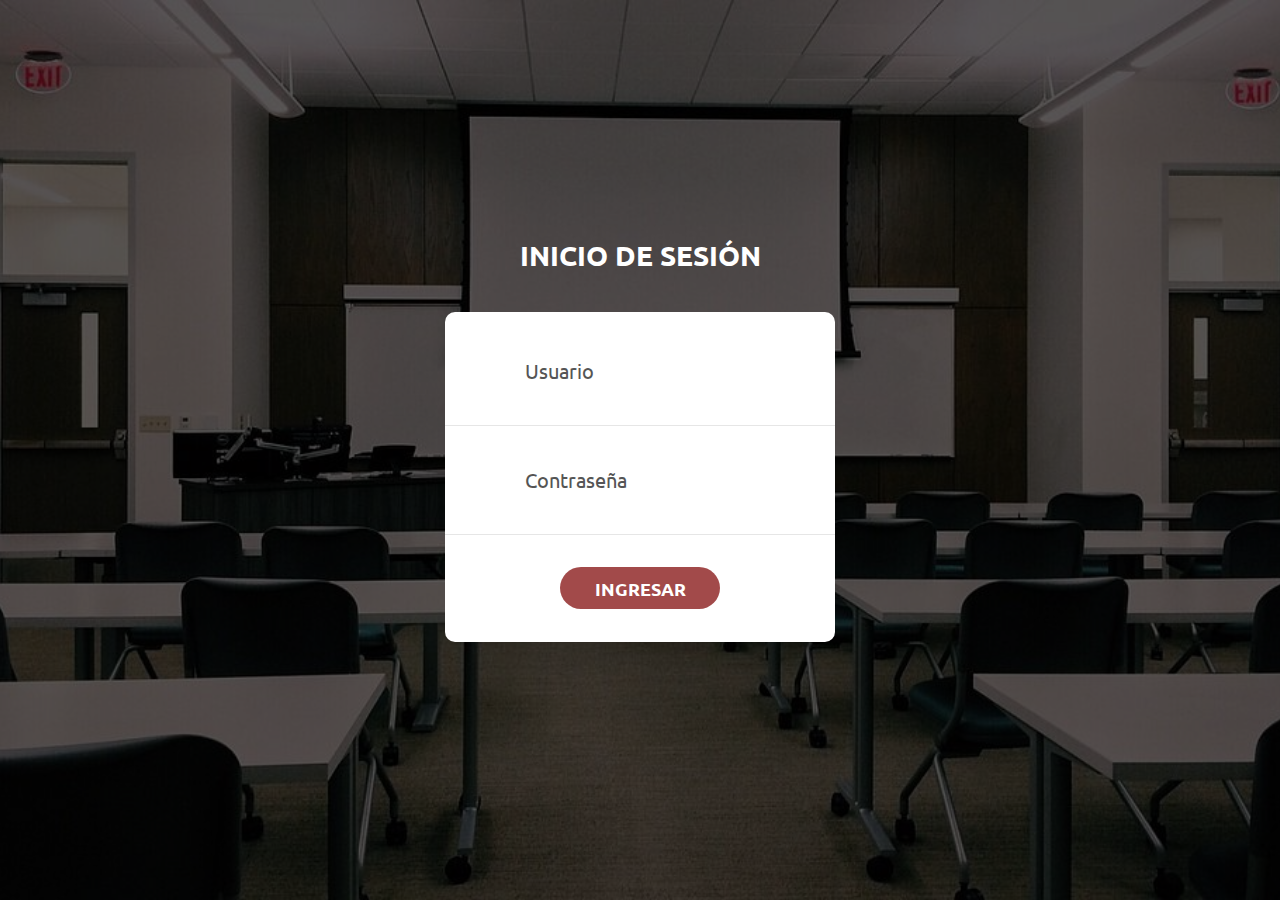
<file: target/ProyectoPatrones2020-1/login.html>
<!DOCTYPE html>
<html lang="en">
<head>
	<title>Login V16</title>
	<meta charset="UTF-8">
	<meta name="viewport" content="width=device-width, initial-scale=1">
<!--================================================
===============================================-->	
	<link rel="icon" type="image/png" href="images/icons/favicon.ico"/>
<!--===============================================================================================-->
	<link rel="stylesheet" type="text/css" href="vendor/bootstrap/css/bootstrap.min.css">
<!--===============================================================================================-->
	<link rel="stylesheet" type="text/css" href="fonts/font-awesome-4.7.0/css/font-awesome.min.css">
<!--===============================================================================================-->
	<link rel="stylesheet" type="text/css" href="fonts/Linearicons-Free-v1.0.0/icon-font.min.css">
<!--===============================================================================================-->
	<link rel="stylesheet" type="text/css" href="vendor/animate/animate.css">
<!--===============================================================================================-->	
	<link rel="stylesheet" type="text/css" href="vendor/css-hamburgers/hamburgers.min.css">
<!--===============================================================================================-->
	<link rel="stylesheet" type="text/css" href="vendor/animsition/css/animsition.min.css">
<!--===============================================================================================-->
	<link rel="stylesheet" type="text/css" href="vendor/select2/select2.min.css">
<!--===============================================================================================-->	
	<link rel="stylesheet" type="text/css" href="vendor/daterangepicker/daterangepicker.css">
<!--===============================================================================================-->
	<link rel="stylesheet" type="text/css" href="cssTrabajo/util.css">
	<link rel="stylesheet" type="text/css" href="cssTrabajo/login.css">
<!--===============================================================================================-->

</head>
<body>
	
	<div class="limiter">
		<div class="container-login100" style="background-image: url('images/salon.jpg');">
			<div class="wrap-login100 p-t-30 p-b-50">
				<span class="login100-form-title p-b-41">
					Inicio de sesión
				</span>
				<form name="form1" action="ProcesoPorServlet" method="post" class="login100-form validate-form p-b-33 p-t-5">

					<div class="wrap-input100 validate-input" data-validate = "Ingrese usuario">
						<input class="input100" type="text" name="username" placeholder="Usuario">
						<span class="focus-input100" data-placeholder="&#xe82a;"></span>
					</div>

					<div class="wrap-input100 validate-input" data-validate="Ingrese contraseña">
						<input class="input100" type="password" name="pass" placeholder="Contraseña">
						<span class="focus-input100" data-placeholder="&#xe80f;"></span>
					</div>

					<div class="container-login100-form-btn m-t-32">
						<button class="login100-form-btn" name="boton" value="sql" type="submit">
							Ingresar
						</button>
					</div>

				</form>
			</div>
		</div>
	</div>
	

	<div id="dropDownSelect1"></div>
	
<!--===============================================================================================-->
	<script src="vendor/jquery/jquery-3.2.1.min.js"></script>
<!--===============================================================================================-->
	<script src="vendor/animsition/js/animsition.min.js"></script>
<!--===============================================================================================-->
	<script src="vendor/bootstrap/js/popper.js"></script>
	<script src="vendor/bootstrap/js/bootstrap.min.js"></script>
<!--===============================================================================================-->
	<script src="vendor/select2/select2.min.js"></script>
<!--===============================================================================================-->
	<script src="vendor/daterangepicker/moment.min.js"></script>
	<script src="vendor/daterangepicker/daterangepicker.js"></script>
<!--===============================================================================================-->
	<script src="vendor/countdowntime/countdowntime.js"></script>
<!--===============================================================================================-->
	<script src="js/main.js"></script>

</body>
</html>
</file>
<file: target/ProyectoPatrones2020-1/vendor/daterangepicker/daterangepicker.css>
.daterangepicker {
  position: absolute;
  color: inherit;
  background-color: #fff;
  border-radius: 4px;
  width: 278px;
  padding: 4px;
  margin-top: 1px;
  top: 100px;
  left: 20px;
  /* Calendars */ }
  .daterangepicker:before, .daterangepicker:after {
    position: absolute;
    display: inline-block;
    border-bottom-color: rgba(0, 0, 0, 0.2);
    content: ''; }
  .daterangepicker:before {
    top: -7px;
    border-right: 7px solid transparent;
    border-left: 7px solid transparent;
    border-bottom: 7px solid #ccc; }
  .daterangepicker:after {
    top: -6px;
    border-right: 6px solid transparent;
    border-bottom: 6px solid #fff;
    border-left: 6px solid transparent; }
  .daterangepicker.opensleft:before {
    right: 9px; }
  .daterangepicker.opensleft:after {
    right: 10px; }
  .daterangepicker.openscenter:before {
    left: 0;
    right: 0;
    width: 0;
    margin-left: auto;
    margin-right: auto; }
  .daterangepicker.openscenter:after {
    left: 0;
    right: 0;
    width: 0;
    margin-left: auto;
    margin-right: auto; }
  .daterangepicker.opensright:before {
    left: 9px; }
  .daterangepicker.opensright:after {
    left: 10px; }
  .daterangepicker.dropup {
    margin-top: -5px; }
    .daterangepicker.dropup:before {
      top: initial;
      bottom: -7px;
      border-bottom: initial;
      border-top: 7px solid #ccc; }
    .daterangepicker.dropup:after {
      top: initial;
      bottom: -6px;
      border-bottom: initial;
      border-top: 6px solid #fff; }
  .daterangepicker.dropdown-menu {
    max-width: none;
    z-index: 3001; }
  .daterangepicker.single .ranges, .daterangepicker.single .calendar {
    float: none; }
  .daterangepicker.show-calendar .calendar {
    display: block; }
  .daterangepicker .calendar {
    display: none;
    max-width: 270px;
    margin: 4px; }
    .daterangepicker .calendar.single .calendar-table {
      border: none; }
    .daterangepicker .calendar th, .daterangepicker .calendar td {
      white-space: nowrap;
      text-align: center;
      min-width: 32px; }
  .daterangepicker .calendar-table {
    border: 1px solid #fff;
    padding: 4px;
    border-radius: 4px;
    background-color: #fff; }
  .daterangepicker table {
    width: 100%;
    margin: 0; }
  .daterangepicker td, .daterangepicker th {
    text-align: center;
    width: 20px;
    height: 20px;
    border-radius: 4px;
    border: 1px solid transparent;
    white-space: nowrap;
    cursor: pointer; }
    .daterangepicker td.available:hover, .daterangepicker th.available:hover {
      background-color: #eee;
      border-color: transparent;
      color: inherit; }
    .daterangepicker td.week, .daterangepicker th.week {
      font-size: 80%;
      color: #ccc; }
  .daterangepicker td.off, .daterangepicker td.off.in-range, .daterangepicker td.off.start-date, .daterangepicker td.off.end-date {
    background-color: #fff;
    border-color: transparent;
    color: #999; }
  .daterangepicker td.in-range {
    background-color: #ebf4f8;
    border-color: transparent;
    color: #000;
    border-radius: 0; }
  .daterangepicker td.start-date {
    border-radius: 4px 0 0 4px; }
  .daterangepicker td.end-date {
    border-radius: 0 4px 4px 0; }
  .daterangepicker td.start-date.end-date {
    border-radius: 4px; }
  .daterangepicker td.active, .daterangepicker td.active:hover {
    background-color: #357ebd;
    border-color: transparent;
    color: #fff; }
  .daterangepicker th.month {
    width: auto; }
  .daterangepicker td.disabled, .daterangepicker option.disabled {
    color: #999;
    cursor: not-allowed;
    text-decoration: line-through; }
  .daterangepicker select.monthselect, .daterangepicker select.yearselect {
    font-size: 12px;
    padding: 1px;
    height: auto;
    margin: 0;
    cursor: default; }
  .daterangepicker select.monthselect {
    margin-right: 2%;
    width: 56%; }
  .daterangepicker select.yearselect {
    width: 40%; }
  .daterangepicker select.hourselect, .daterangepicker select.minuteselect, .daterangepicker select.secondselect, .daterangepicker select.ampmselect {
    width: 50px;
    margin-bottom: 0; }
  .daterangepicker .input-mini {
    border: 1px solid #ccc;
    border-radius: 4px;
    color: #555;
    height: 30px;
    line-height: 30px;
    display: block;
    vertical-align: middle;
    margin: 0 0 5px 0;
    padding: 0 6px 0 28px;
    width: 100%; }
    .daterangepicker .input-mini.active {
      border: 1px solid #08c;
      border-radius: 4px; }
  .daterangepicker .daterangepicker_input {
    position: relative; }
    .daterangepicker .daterangepicker_input i {
      position: absolute;
      left: 8px;
      top: 8px; }
  .daterangepicker.rtl .input-mini {
    padding-right: 28px;
    padding-left: 6px; }
  .daterangepicker.rtl .daterangepicker_input i {
    left: auto;
    right: 8px; }
  .daterangepicker .calendar-time {
    text-align: center;
    margin: 5px auto;
    line-height: 30px;
    position: relative;
    padding-left: 28px; }
    .daterangepicker .calendar-time select.disabled {
      color: #ccc;
      cursor: not-allowed; }

.ranges {
  font-size: 11px;
  float: none;
  margin: 4px;
  text-align: left; }
  .ranges ul {
    list-style: none;
    margin: 0 auto;
    padding: 0;
    width: 100%; }
  .ranges li {
    font-size: 13px;
    background-color: #f5f5f5;
    border: 1px solid #f5f5f5;
    border-radius: 4px;
    color: #08c;
    padding: 3px 12px;
    margin-bottom: 8px;
    cursor: pointer; }
    .ranges li:hover {
      background-color: #08c;
      border: 1px solid #08c;
      color: #fff; }
    .ranges li.active {
      background-color: #08c;
      border: 1px solid #08c;
      color: #fff; }

/*  Larger Screen Styling */
@media (min-width: 564px) {
  .daterangepicker {
    width: auto; }
    .daterangepicker .ranges ul {
      width: 160px; }
    .daterangepicker.single .ranges ul {
      width: 100%; }
    .daterangepicker.single .calendar.left {
      clear: none; }
    .daterangepicker.single.ltr .ranges, .daterangepicker.single.ltr .calendar {
      float: left; }
    .daterangepicker.single.rtl .ranges, .daterangepicker.single.rtl .calendar {
      float: right; }
    .daterangepicker.ltr {
      direction: ltr;
      text-align: left; }
      .daterangepicker.ltr .calendar.left {
        clear: left;
        margin-right: 0; }
        .daterangepicker.ltr .calendar.left .calendar-table {
          border-right: none;
          border-top-right-radius: 0;
          border-bottom-right-radius: 0; }
      .daterangepicker.ltr .calendar.right {
        margin-left: 0; }
        .daterangepicker.ltr .calendar.right .calendar-table {
          border-left: none;
          border-top-left-radius: 0;
          border-bottom-left-radius: 0; }
      .daterangepicker.ltr .left .daterangepicker_input {
        padding-right: 12px; }
      .daterangepicker.ltr .calendar.left .calendar-table {
        padding-right: 12px; }
      .daterangepicker.ltr .ranges, .daterangepicker.ltr .calendar {
        float: left; }
    .daterangepicker.rtl {
      direction: rtl;
      text-align: right; }
      .daterangepicker.rtl .calendar.left {
        clear: right;
        margin-left: 0; }
        .daterangepicker.rtl .calendar.left .calendar-table {
          border-left: none;
          border-top-left-radius: 0;
          border-bottom-left-radius: 0; }
      .daterangepicker.rtl .calendar.right {
        margin-right: 0; }
        .daterangepicker.rtl .calendar.right .calendar-table {
          border-right: none;
          border-top-right-radius: 0;
          border-bottom-right-radius: 0; }
      .daterangepicker.rtl .left .daterangepicker_input {
        padding-left: 12px; }
      .daterangepicker.rtl .calendar.left .calendar-table {
        padding-left: 12px; }
      .daterangepicker.rtl .ranges, .daterangepicker.rtl .calendar {
        text-align: right;
        float: right; } }
@media (min-width: 730px) {
  .daterangepicker .ranges {
    width: auto; }
  .daterangepicker.ltr .ranges {
    float: left; }
  .daterangepicker.rtl .ranges {
    float: right; }
  .daterangepicker .calendar.left {
    clear: none !important; } }
</file>
<file: target/ProyectoPatrones2020-1/cssTrabajo/util.css>
/*[ FONT SIZE ]
///////////////////////////////////////////////////////////
*/
.fs-1 {font-size: 1px;}
.fs-2 {font-size: 2px;}
.fs-3 {font-size: 3px;}
.fs-4 {font-size: 4px;}
.fs-5 {font-size: 5px;}
.fs-6 {font-size: 6px;}
.fs-7 {font-size: 7px;}
.fs-8 {font-size: 8px;}
.fs-9 {font-size: 9px;}
.fs-10 {font-size: 10px;}
.fs-11 {font-size: 11px;}
.fs-12 {font-size: 12px;}
.fs-13 {font-size: 13px;}
.fs-14 {font-size: 14px;}
.fs-15 {font-size: 15px;}
.fs-16 {font-size: 16px;}
.fs-17 {font-size: 17px;}
.fs-18 {font-size: 18px;}
.fs-19 {font-size: 19px;}
.fs-20 {font-size: 20px;}
.fs-21 {font-size: 21px;}
.fs-22 {font-size: 22px;}
.fs-23 {font-size: 23px;}
.fs-24 {font-size: 24px;}
.fs-25 {font-size: 25px;}
.fs-26 {font-size: 26px;}
.fs-27 {font-size: 27px;}
.fs-28 {font-size: 28px;}
.fs-29 {font-size: 29px;}
.fs-30 {font-size: 30px;}
.fs-31 {font-size: 31px;}
.fs-32 {font-size: 32px;}
.fs-33 {font-size: 33px;}
.fs-34 {font-size: 34px;}
.fs-35 {font-size: 35px;}
.fs-36 {font-size: 36px;}
.fs-37 {font-size: 37px;}
.fs-38 {font-size: 38px;}
.fs-39 {font-size: 39px;}
.fs-40 {font-size: 40px;}
.fs-41 {font-size: 41px;}
.fs-42 {font-size: 42px;}
.fs-43 {font-size: 43px;}
.fs-44 {font-size: 44px;}
.fs-45 {font-size: 45px;}
.fs-46 {font-size: 46px;}
.fs-47 {font-size: 47px;}
.fs-48 {font-size: 48px;}
.fs-49 {font-size: 49px;}
.fs-50 {font-size: 50px;}
.fs-51 {font-size: 51px;}
.fs-52 {font-size: 52px;}
.fs-53 {font-size: 53px;}
.fs-54 {font-size: 54px;}
.fs-55 {font-size: 55px;}
.fs-56 {font-size: 56px;}
.fs-57 {font-size: 57px;}
.fs-58 {font-size: 58px;}
.fs-59 {font-size: 59px;}
.fs-60 {font-size: 60px;}
.fs-61 {font-size: 61px;}
.fs-62 {font-size: 62px;}
.fs-63 {font-size: 63px;}
.fs-64 {font-size: 64px;}
.fs-65 {font-size: 65px;}
.fs-66 {font-size: 66px;}
.fs-67 {font-size: 67px;}
.fs-68 {font-size: 68px;}
.fs-69 {font-size: 69px;}
.fs-70 {font-size: 70px;}
.fs-71 {font-size: 71px;}
.fs-72 {font-size: 72px;}
.fs-73 {font-size: 73px;}
.fs-74 {font-size: 74px;}
.fs-75 {font-size: 75px;}
.fs-76 {font-size: 76px;}
.fs-77 {font-size: 77px;}
.fs-78 {font-size: 78px;}
.fs-79 {font-size: 79px;}
.fs-80 {font-size: 80px;}
.fs-81 {font-size: 81px;}
.fs-82 {font-size: 82px;}
.fs-83 {font-size: 83px;}
.fs-84 {font-size: 84px;}
.fs-85 {font-size: 85px;}
.fs-86 {font-size: 86px;}
.fs-87 {font-size: 87px;}
.fs-88 {font-size: 88px;}
.fs-89 {font-size: 89px;}
.fs-90 {font-size: 90px;}
.fs-91 {font-size: 91px;}
.fs-92 {font-size: 92px;}
.fs-93 {font-size: 93px;}
.fs-94 {font-size: 94px;}
.fs-95 {font-size: 95px;}
.fs-96 {font-size: 96px;}
.fs-97 {font-size: 97px;}
.fs-98 {font-size: 98px;}
.fs-99 {font-size: 99px;}
.fs-100 {font-size: 100px;}
.fs-101 {font-size: 101px;}
.fs-102 {font-size: 102px;}
.fs-103 {font-size: 103px;}
.fs-104 {font-size: 104px;}
.fs-105 {font-size: 105px;}
.fs-106 {font-size: 106px;}
.fs-107 {font-size: 107px;}
.fs-108 {font-size: 108px;}
.fs-109 {font-size: 109px;}
.fs-110 {font-size: 110px;}
.fs-111 {font-size: 111px;}
.fs-112 {font-size: 112px;}
.fs-113 {font-size: 113px;}
.fs-114 {font-size: 114px;}
.fs-115 {font-size: 115px;}
.fs-116 {font-size: 116px;}
.fs-117 {font-size: 117px;}
.fs-118 {font-size: 118px;}
.fs-119 {font-size: 119px;}
.fs-120 {font-size: 120px;}
.fs-121 {font-size: 121px;}
.fs-122 {font-size: 122px;}
.fs-123 {font-size: 123px;}
.fs-124 {font-size: 124px;}
.fs-125 {font-size: 125px;}
.fs-126 {font-size: 126px;}
.fs-127 {font-size: 127px;}
.fs-128 {font-size: 128px;}
.fs-129 {font-size: 129px;}
.fs-130 {font-size: 130px;}
.fs-131 {font-size: 131px;}
.fs-132 {font-size: 132px;}
.fs-133 {font-size: 133px;}
.fs-134 {font-size: 134px;}
.fs-135 {font-size: 135px;}
.fs-136 {font-size: 136px;}
.fs-137 {font-size: 137px;}
.fs-138 {font-size: 138px;}
.fs-139 {font-size: 139px;}
.fs-140 {font-size: 140px;}
.fs-141 {font-size: 141px;}
.fs-142 {font-size: 142px;}
.fs-143 {font-size: 143px;}
.fs-144 {font-size: 144px;}
.fs-145 {font-size: 145px;}
.fs-146 {font-size: 146px;}
.fs-147 {font-size: 147px;}
.fs-148 {font-size: 148px;}
.fs-149 {font-size: 149px;}
.fs-150 {font-size: 150px;}
.fs-151 {font-size: 151px;}
.fs-152 {font-size: 152px;}
.fs-153 {font-size: 153px;}
.fs-154 {font-size: 154px;}
.fs-155 {font-size: 155px;}
.fs-156 {font-size: 156px;}
.fs-157 {font-size: 157px;}
.fs-158 {font-size: 158px;}
.fs-159 {font-size: 159px;}
.fs-160 {font-size: 160px;}
.fs-161 {font-size: 161px;}
.fs-162 {font-size: 162px;}
.fs-163 {font-size: 163px;}
.fs-164 {font-size: 164px;}
.fs-165 {font-size: 165px;}
.fs-166 {font-size: 166px;}
.fs-167 {font-size: 167px;}
.fs-168 {font-size: 168px;}
.fs-169 {font-size: 169px;}
.fs-170 {font-size: 170px;}
.fs-171 {font-size: 171px;}
.fs-172 {font-size: 172px;}
.fs-173 {font-size: 173px;}
.fs-174 {font-size: 174px;}
.fs-175 {font-size: 175px;}
.fs-176 {font-size: 176px;}
.fs-177 {font-size: 177px;}
.fs-178 {font-size: 178px;}
.fs-179 {font-size: 179px;}
.fs-180 {font-size: 180px;}
.fs-181 {font-size: 181px;}
.fs-182 {font-size: 182px;}
.fs-183 {font-size: 183px;}
.fs-184 {font-size: 184px;}
.fs-185 {font-size: 185px;}
.fs-186 {font-size: 186px;}
.fs-187 {font-size: 187px;}
.fs-188 {font-size: 188px;}
.fs-189 {font-size: 189px;}
.fs-190 {font-size: 190px;}
.fs-191 {font-size: 191px;}
.fs-192 {font-size: 192px;}
.fs-193 {font-size: 193px;}
.fs-194 {font-size: 194px;}
.fs-195 {font-size: 195px;}
.fs-196 {font-size: 196px;}
.fs-197 {font-size: 197px;}
.fs-198 {font-size: 198px;}
.fs-199 {font-size: 199px;}
.fs-200 {font-size: 200px;}

/*[ PADDING ]
///////////////////////////////////////////////////////////
*/
.p-t-0 {padding-top: 0px;}
.p-t-1 {padding-top: 1px;}
.p-t-2 {padding-top: 2px;}
.p-t-3 {padding-top: 3px;}
.p-t-4 {padding-top: 4px;}
.p-t-5 {padding-top: 5px;}
.p-t-6 {padding-top: 6px;}
.p-t-7 {padding-top: 7px;}
.p-t-8 {padding-top: 8px;}
.p-t-9 {padding-top: 9px;}
.p-t-10 {padding-top: 10px;}
.p-t-11 {padding-top: 11px;}
.p-t-12 {padding-top: 12px;}
.p-t-13 {padding-top: 13px;}
.p-t-14 {padding-top: 14px;}
.p-t-15 {padding-top: 15px;}
.p-t-16 {padding-top: 16px;}
.p-t-17 {padding-top: 17px;}
.p-t-18 {padding-top: 18px;}
.p-t-19 {padding-top: 19px;}
.p-t-20 {padding-top: 20px;}
.p-t-21 {padding-top: 21px;}
.p-t-22 {padding-top: 22px;}
.p-t-23 {padding-top: 23px;}
.p-t-24 {padding-top: 24px;}
.p-t-25 {padding-top: 25px;}
.p-t-26 {padding-top: 26px;}
.p-t-27 {padding-top: 27px;}
.p-t-28 {padding-top: 28px;}
.p-t-29 {padding-top: 29px;}
.p-t-30 {padding-top: 30px;}
.p-t-31 {padding-top: 31px;}
.p-t-32 {padding-top: 32px;}
.p-t-33 {padding-top: 33px;}
.p-t-34 {padding-top: 34px;}
.p-t-35 {padding-top: 35px;}
.p-t-36 {padding-top: 36px;}
.p-t-37 {padding-top: 37px;}
.p-t-38 {padding-top: 38px;}
.p-t-39 {padding-top: 39px;}
.p-t-40 {padding-top: 40px;}
.p-t-41 {padding-top: 41px;}
.p-t-42 {padding-top: 42px;}
.p-t-43 {padding-top: 43px;}
.p-t-44 {padding-top: 44px;}
.p-t-45 {padding-top: 45px;}
.p-t-46 {padding-top: 46px;}
.p-t-47 {padding-top: 47px;}
.p-t-48 {padding-top: 48px;}
.p-t-49 {padding-top: 49px;}
.p-t-50 {padding-top: 50px;}
.p-t-51 {padding-top: 51px;}
.p-t-52 {padding-top: 52px;}
.p-t-53 {padding-top: 53px;}
.p-t-54 {padding-top: 54px;}
.p-t-55 {padding-top: 55px;}
.p-t-56 {padding-top: 56px;}
.p-t-57 {padding-top: 57px;}
.p-t-58 {padding-top: 58px;}
.p-t-59 {padding-top: 59px;}
.p-t-60 {padding-top: 60px;}
.p-t-61 {padding-top: 61px;}
.p-t-62 {padding-top: 62px;}
.p-t-63 {padding-top: 63px;}
.p-t-64 {padding-top: 64px;}
.p-t-65 {padding-top: 65px;}
.p-t-66 {padding-top: 66px;}
.p-t-67 {padding-top: 67px;}
.p-t-68 {padding-top: 68px;}
.p-t-69 {padding-top: 69px;}
.p-t-70 {padding-top: 70px;}
.p-t-71 {padding-top: 71px;}
.p-t-72 {padding-top: 72px;}
.p-t-73 {padding-top: 73px;}
.p-t-74 {padding-top: 74px;}
.p-t-75 {padding-top: 75px;}
.p-t-76 {padding-top: 76px;}
.p-t-77 {padding-top: 77px;}
.p-t-78 {padding-top: 78px;}
.p-t-79 {padding-top: 79px;}
.p-t-80 {padding-top: 80px;}
.p-t-81 {padding-top: 81px;}
.p-t-82 {padding-top: 82px;}
.p-t-83 {padding-top: 83px;}
.p-t-84 {padding-top: 84px;}
.p-t-85 {padding-top: 85px;}
.p-t-86 {padding-top: 86px;}
.p-t-87 {padding-top: 87px;}
.p-t-88 {padding-top: 88px;}
.p-t-89 {padding-top: 89px;}
.p-t-90 {padding-top: 90px;}
.p-t-91 {padding-top: 91px;}
.p-t-92 {padding-top: 92px;}
.p-t-93 {padding-top: 93px;}
.p-t-94 {padding-top: 94px;}
.p-t-95 {padding-top: 95px;}
.p-t-96 {padding-top: 96px;}
.p-t-97 {padding-top: 97px;}
.p-t-98 {padding-top: 98px;}
.p-t-99 {padding-top: 99px;}
.p-t-100 {padding-top: 100px;}
.p-t-101 {padding-top: 101px;}
.p-t-102 {padding-top: 102px;}
.p-t-103 {padding-top: 103px;}
.p-t-104 {padding-top: 104px;}
.p-t-105 {padding-top: 105px;}
.p-t-106 {padding-top: 106px;}
.p-t-107 {padding-top: 107px;}
.p-t-108 {padding-top: 108px;}
.p-t-109 {padding-top: 109px;}
.p-t-110 {padding-top: 110px;}
.p-t-111 {padding-top: 111px;}
.p-t-112 {padding-top: 112px;}
.p-t-113 {padding-top: 113px;}
.p-t-114 {padding-top: 114px;}
.p-t-115 {padding-top: 115px;}
.p-t-116 {padding-top: 116px;}
.p-t-117 {padding-top: 117px;}
.p-t-118 {padding-top: 118px;}
.p-t-119 {padding-top: 119px;}
.p-t-120 {padding-top: 120px;}
.p-t-121 {padding-top: 121px;}
.p-t-122 {padding-top: 122px;}
.p-t-123 {padding-top: 123px;}
.p-t-124 {padding-top: 124px;}
.p-t-125 {padding-top: 125px;}
.p-t-126 {padding-top: 126px;}
.p-t-127 {padding-top: 127px;}
.p-t-128 {padding-top: 128px;}
.p-t-129 {padding-top: 129px;}
.p-t-130 {padding-top: 130px;}
.p-t-131 {padding-top: 131px;}
.p-t-132 {padding-top: 132px;}
.p-t-133 {padding-top: 133px;}
.p-t-134 {padding-top: 134px;}
.p-t-135 {padding-top: 135px;}
.p-t-136 {padding-top: 136px;}
.p-t-137 {padding-top: 137px;}
.p-t-138 {padding-top: 138px;}
.p-t-139 {padding-top: 139px;}
.p-t-140 {padding-top: 140px;}
.p-t-141 {padding-top: 141px;}
.p-t-142 {padding-top: 142px;}
.p-t-143 {padding-top: 143px;}
.p-t-144 {padding-top: 144px;}
.p-t-145 {padding-top: 145px;}
.p-t-146 {padding-top: 146px;}
.p-t-147 {padding-top: 147px;}
.p-t-148 {padding-top: 148px;}
.p-t-149 {padding-top: 149px;}
.p-t-150 {padding-top: 150px;}
.p-t-151 {padding-top: 151px;}
.p-t-152 {padding-top: 152px;}
.p-t-153 {padding-top: 153px;}
.p-t-154 {padding-top: 154px;}
.p-t-155 {padding-top: 155px;}
.p-t-156 {padding-top: 156px;}
.p-t-157 {padding-top: 157px;}
.p-t-158 {padding-top: 158px;}
.p-t-159 {padding-top: 159px;}
.p-t-160 {padding-top: 160px;}
.p-t-161 {padding-top: 161px;}
.p-t-162 {padding-top: 162px;}
.p-t-163 {padding-top: 163px;}
.p-t-164 {padding-top: 164px;}
.p-t-165 {padding-top: 165px;}
.p-t-166 {padding-top: 166px;}
.p-t-167 {padding-top: 167px;}
.p-t-168 {padding-top: 168px;}
.p-t-169 {padding-top: 169px;}
.p-t-170 {padding-top: 170px;}
.p-t-171 {padding-top: 171px;}
.p-t-172 {padding-top: 172px;}
.p-t-173 {padding-top: 173px;}
.p-t-174 {padding-top: 174px;}
.p-t-175 {padding-top: 175px;}
.p-t-176 {padding-top: 176px;}
.p-t-177 {padding-top: 177px;}
.p-t-178 {padding-top: 178px;}
.p-t-179 {padding-top: 179px;}
.p-t-180 {padding-top: 180px;}
.p-t-181 {padding-top: 181px;}
.p-t-182 {padding-top: 182px;}
.p-t-183 {padding-top: 183px;}
.p-t-184 {padding-top: 184px;}
.p-t-185 {padding-top: 185px;}
.p-t-186 {padding-top: 186px;}
.p-t-187 {padding-top: 187px;}
.p-t-188 {padding-top: 188px;}
.p-t-189 {padding-top: 189px;}
.p-t-190 {padding-top: 190px;}
.p-t-191 {padding-top: 191px;}
.p-t-192 {padding-top: 192px;}
.p-t-193 {padding-top: 193px;}
.p-t-194 {padding-top: 194px;}
.p-t-195 {padding-top: 195px;}
.p-t-196 {padding-top: 196px;}
.p-t-197 {padding-top: 197px;}
.p-t-198 {padding-top: 198px;}
.p-t-199 {padding-top: 199px;}
.p-t-200 {padding-top: 200px;}
.p-t-201 {padding-top: 201px;}
.p-t-202 {padding-top: 202px;}
.p-t-203 {padding-top: 203px;}
.p-t-204 {padding-top: 204px;}
.p-t-205 {padding-top: 205px;}
.p-t-206 {padding-top: 206px;}
.p-t-207 {padding-top: 207px;}
.p-t-208 {padding-top: 208px;}
.p-t-209 {padding-top: 209px;}
.p-t-210 {padding-top: 210px;}
.p-t-211 {padding-top: 211px;}
.p-t-212 {padding-top: 212px;}
.p-t-213 {padding-top: 213px;}
.p-t-214 {padding-top: 214px;}
.p-t-215 {padding-top: 215px;}
.p-t-216 {padding-top: 216px;}
.p-t-217 {padding-top: 217px;}
.p-t-218 {padding-top: 218px;}
.p-t-219 {padding-top: 219px;}
.p-t-220 {padding-top: 220px;}
.p-t-221 {padding-top: 221px;}
.p-t-222 {padding-top: 222px;}
.p-t-223 {padding-top: 223px;}
.p-t-224 {padding-top: 224px;}
.p-t-225 {padding-top: 225px;}
.p-t-226 {padding-top: 226px;}
.p-t-227 {padding-top: 227px;}
.p-t-228 {padding-top: 228px;}
.p-t-229 {padding-top: 229px;}
.p-t-230 {padding-top: 230px;}
.p-t-231 {padding-top: 231px;}
.p-t-232 {padding-top: 232px;}
.p-t-233 {padding-top: 233px;}
.p-t-234 {padding-top: 234px;}
.p-t-235 {padding-top: 235px;}
.p-t-236 {padding-top: 236px;}
.p-t-237 {padding-top: 237px;}
.p-t-238 {padding-top: 238px;}
.p-t-239 {padding-top: 239px;}
.p-t-240 {padding-top: 240px;}
.p-t-241 {padding-top: 241px;}
.p-t-242 {padding-top: 242px;}
.p-t-243 {padding-top: 243px;}
.p-t-244 {padding-top: 244px;}
.p-t-245 {padding-top: 245px;}
.p-t-246 {padding-top: 246px;}
.p-t-247 {padding-top: 247px;}
.p-t-248 {padding-top: 248px;}
.p-t-249 {padding-top: 249px;}
.p-t-250 {padding-top: 250px;}
.p-b-0 {padding-bottom: 0px;}
.p-b-1 {padding-bottom: 1px;}
.p-b-2 {padding-bottom: 2px;}
.p-b-3 {padding-bottom: 3px;}
.p-b-4 {padding-bottom: 4px;}
.p-b-5 {padding-bottom: 5px;}
.p-b-6 {padding-bottom: 6px;}
.p-b-7 {padding-bottom: 7px;}
.p-b-8 {padding-bottom: 8px;}
.p-b-9 {padding-bottom: 9px;}
.p-b-10 {padding-bottom: 10px;}
.p-b-11 {padding-bottom: 11px;}
.p-b-12 {padding-bottom: 12px;}
.p-b-13 {padding-bottom: 13px;}
.p-b-14 {padding-bottom: 14px;}
.p-b-15 {padding-bottom: 15px;}
.p-b-16 {padding-bottom: 16px;}
.p-b-17 {padding-bottom: 17px;}
.p-b-18 {padding-bottom: 18px;}
.p-b-19 {padding-bottom: 19px;}
.p-b-20 {padding-bottom: 20px;}
.p-b-21 {padding-bottom: 21px;}
.p-b-22 {padding-bottom: 22px;}
.p-b-23 {padding-bottom: 23px;}
.p-b-24 {padding-bottom: 24px;}
.p-b-25 {padding-bottom: 25px;}
.p-b-26 {padding-bottom: 26px;}
.p-b-27 {padding-bottom: 27px;}
.p-b-28 {padding-bottom: 28px;}
.p-b-29 {padding-bottom: 29px;}
.p-b-30 {padding-bottom: 30px;}
.p-b-31 {padding-bottom: 31px;}
.p-b-32 {padding-bottom: 32px;}
.p-b-33 {padding-bottom: 33px;}
.p-b-34 {padding-bottom: 34px;}
.p-b-35 {padding-bottom: 35px;}
.p-b-36 {padding-bottom: 36px;}
.p-b-37 {padding-bottom: 37px;}
.p-b-38 {padding-bottom: 38px;}
.p-b-39 {padding-bottom: 39px;}
.p-b-40 {padding-bottom: 40px;}
.p-b-41 {padding-bottom: 41px;}
.p-b-42 {padding-bottom: 42px;}
.p-b-43 {padding-bottom: 43px;}
.p-b-44 {padding-bottom: 44px;}
.p-b-45 {padding-bottom: 45px;}
.p-b-46 {padding-bottom: 46px;}
.p-b-47 {padding-bottom: 47px;}
.p-b-48 {padding-bottom: 48px;}
.p-b-49 {padding-bottom: 49px;}
.p-b-50 {padding-bottom: 50px;}
.p-b-51 {padding-bottom: 51px;}
.p-b-52 {padding-bottom: 52px;}
.p-b-53 {padding-bottom: 53px;}
.p-b-54 {padding-bottom: 54px;}
.p-b-55 {padding-bottom: 55px;}
.p-b-56 {padding-bottom: 56px;}
.p-b-57 {padding-bottom: 57px;}
.p-b-58 {padding-bottom: 58px;}
.p-b-59 {padding-bottom: 59px;}
.p-b-60 {padding-bottom: 60px;}
.p-b-61 {padding-bottom: 61px;}
.p-b-62 {padding-bottom: 62px;}
.p-b-63 {padding-bottom: 63px;}
.p-b-64 {padding-bottom: 64px;}
.p-b-65 {padding-bottom: 65px;}
.p-b-66 {padding-bottom: 66px;}
.p-b-67 {padding-bottom: 67px;}
.p-b-68 {padding-bottom: 68px;}
.p-b-69 {padding-bottom: 69px;}
.p-b-70 {padding-bottom: 70px;}
.p-b-71 {padding-bottom: 71px;}
.p-b-72 {padding-bottom: 72px;}
.p-b-73 {padding-bottom: 73px;}
.p-b-74 {padding-bottom: 74px;}
.p-b-75 {padding-bottom: 75px;}
.p-b-76 {padding-bottom: 76px;}
.p-b-77 {padding-bottom: 77px;}
.p-b-78 {padding-bottom: 78px;}
.p-b-79 {padding-bottom: 79px;}
.p-b-80 {padding-bottom: 80px;}
.p-b-81 {padding-bottom: 81px;}
.p-b-82 {padding-bottom: 82px;}
.p-b-83 {padding-bottom: 83px;}
.p-b-84 {padding-bottom: 84px;}
.p-b-85 {padding-bottom: 85px;}
.p-b-86 {padding-bottom: 86px;}
.p-b-87 {padding-bottom: 87px;}
.p-b-88 {padding-bottom: 88px;}
.p-b-89 {padding-bottom: 89px;}
.p-b-90 {padding-bottom: 90px;}
.p-b-91 {padding-bottom: 91px;}
.p-b-92 {padding-bottom: 92px;}
.p-b-93 {padding-bottom: 93px;}
.p-b-94 {padding-bottom: 94px;}
.p-b-95 {padding-bottom: 95px;}
.p-b-96 {padding-bottom: 96px;}
.p-b-97 {padding-bottom: 97px;}
.p-b-98 {padding-bottom: 98px;}
.p-b-99 {padding-bottom: 99px;}
.p-b-100 {padding-bottom: 100px;}
.p-b-101 {padding-bottom: 101px;}
.p-b-102 {padding-bottom: 102px;}
.p-b-103 {padding-bottom: 103px;}
.p-b-104 {padding-bottom: 104px;}
.p-b-105 {padding-bottom: 105px;}
.p-b-106 {padding-bottom: 106px;}
.p-b-107 {padding-bottom: 107px;}
.p-b-108 {padding-bottom: 108px;}
.p-b-109 {padding-bottom: 109px;}
.p-b-110 {padding-bottom: 110px;}
.p-b-111 {padding-bottom: 111px;}
.p-b-112 {padding-bottom: 112px;}
.p-b-113 {padding-bottom: 113px;}
.p-b-114 {padding-bottom: 114px;}
.p-b-115 {padding-bottom: 115px;}
.p-b-116 {padding-bottom: 116px;}
.p-b-117 {padding-bottom: 117px;}
.p-b-118 {padding-bottom: 118px;}
.p-b-119 {padding-bottom: 119px;}
.p-b-120 {padding-bottom: 120px;}
.p-b-121 {padding-bottom: 121px;}
.p-b-122 {padding-bottom: 122px;}
.p-b-123 {padding-bottom: 123px;}
.p-b-124 {padding-bottom: 124px;}
.p-b-125 {padding-bottom: 125px;}
.p-b-126 {padding-bottom: 126px;}
.p-b-127 {padding-bottom: 127px;}
.p-b-128 {padding-bottom: 128px;}
.p-b-129 {padding-bottom: 129px;}
.p-b-130 {padding-bottom: 130px;}
.p-b-131 {padding-bottom: 131px;}
.p-b-132 {padding-bottom: 132px;}
.p-b-133 {padding-bottom: 133px;}
.p-b-134 {padding-bottom: 134px;}
.p-b-135 {padding-bottom: 135px;}
.p-b-136 {padding-bottom: 136px;}
.p-b-137 {padding-bottom: 137px;}
.p-b-138 {padding-bottom: 138px;}
.p-b-139 {padding-bottom: 139px;}
.p-b-140 {padding-bottom: 140px;}
.p-b-141 {padding-bottom: 141px;}
.p-b-142 {padding-bottom: 142px;}
.p-b-143 {padding-bottom: 143px;}
.p-b-144 {padding-bottom: 144px;}
.p-b-145 {padding-bottom: 145px;}
.p-b-146 {padding-bottom: 146px;}
.p-b-147 {padding-bottom: 147px;}
.p-b-148 {padding-bottom: 148px;}
.p-b-149 {padding-bottom: 149px;}
.p-b-150 {padding-bottom: 150px;}
.p-b-151 {padding-bottom: 151px;}
.p-b-152 {padding-bottom: 152px;}
.p-b-153 {padding-bottom: 153px;}
.p-b-154 {padding-bottom: 154px;}
.p-b-155 {padding-bottom: 155px;}
.p-b-156 {padding-bottom: 156px;}
.p-b-157 {padding-bottom: 157px;}
.p-b-158 {padding-bottom: 158px;}
.p-b-159 {padding-bottom: 159px;}
.p-b-160 {padding-bottom: 160px;}
.p-b-161 {padding-bottom: 161px;}
.p-b-162 {padding-bottom: 162px;}
.p-b-163 {padding-bottom: 163px;}
.p-b-164 {padding-bottom: 164px;}
.p-b-165 {padding-bottom: 165px;}
.p-b-166 {padding-bottom: 166px;}
.p-b-167 {padding-bottom: 167px;}
.p-b-168 {padding-bottom: 168px;}
.p-b-169 {padding-bottom: 169px;}
.p-b-170 {padding-bottom: 170px;}
.p-b-171 {padding-bottom: 171px;}
.p-b-172 {padding-bottom: 172px;}
.p-b-173 {padding-bottom: 173px;}
.p-b-174 {padding-bottom: 174px;}
.p-b-175 {padding-bottom: 175px;}
.p-b-176 {padding-bottom: 176px;}
.p-b-177 {padding-bottom: 177px;}
.p-b-178 {padding-bottom: 178px;}
.p-b-179 {padding-bottom: 179px;}
.p-b-180 {padding-bottom: 180px;}
.p-b-181 {padding-bottom: 181px;}
.p-b-182 {padding-bottom: 182px;}
.p-b-183 {padding-bottom: 183px;}
.p-b-184 {padding-bottom: 184px;}
.p-b-185 {padding-bottom: 185px;}
.p-b-186 {padding-bottom: 186px;}
.p-b-187 {padding-bottom: 187px;}
.p-b-188 {padding-bottom: 188px;}
.p-b-189 {padding-bottom: 189px;}
.p-b-190 {padding-bottom: 190px;}
.p-b-191 {padding-bottom: 191px;}
.p-b-192 {padding-bottom: 192px;}
.p-b-193 {padding-bottom: 193px;}
.p-b-194 {padding-bottom: 194px;}
.p-b-195 {padding-bottom: 195px;}
.p-b-196 {padding-bottom: 196px;}
.p-b-197 {padding-bottom: 197px;}
.p-b-198 {padding-bottom: 198px;}
.p-b-199 {padding-bottom: 199px;}
.p-b-200 {padding-bottom: 200px;}
.p-b-201 {padding-bottom: 201px;}
.p-b-202 {padding-bottom: 202px;}
.p-b-203 {padding-bottom: 203px;}
.p-b-204 {padding-bottom: 204px;}
.p-b-205 {padding-bottom: 205px;}
.p-b-206 {padding-bottom: 206px;}
.p-b-207 {padding-bottom: 207px;}
.p-b-208 {padding-bottom: 208px;}
.p-b-209 {padding-bottom: 209px;}
.p-b-210 {padding-bottom: 210px;}
.p-b-211 {padding-bottom: 211px;}
.p-b-212 {padding-bottom: 212px;}
.p-b-213 {padding-bottom: 213px;}
.p-b-214 {padding-bottom: 214px;}
.p-b-215 {padding-bottom: 215px;}
.p-b-216 {padding-bottom: 216px;}
.p-b-217 {padding-bottom: 217px;}
.p-b-218 {padding-bottom: 218px;}
.p-b-219 {padding-bottom: 219px;}
.p-b-220 {padding-bottom: 220px;}
.p-b-221 {padding-bottom: 221px;}
.p-b-222 {padding-bottom: 222px;}
.p-b-223 {padding-bottom: 223px;}
.p-b-224 {padding-bottom: 224px;}
.p-b-225 {padding-bottom: 225px;}
.p-b-226 {padding-bottom: 226px;}
.p-b-227 {padding-bottom: 227px;}
.p-b-228 {padding-bottom: 228px;}
.p-b-229 {padding-bottom: 229px;}
.p-b-230 {padding-bottom: 230px;}
.p-b-231 {padding-bottom: 231px;}
.p-b-232 {padding-bottom: 232px;}
.p-b-233 {padding-bottom: 233px;}
.p-b-234 {padding-bottom: 234px;}
.p-b-235 {padding-bottom: 235px;}
.p-b-236 {padding-bottom: 236px;}
.p-b-237 {padding-bottom: 237px;}
.p-b-238 {padding-bottom: 238px;}
.p-b-239 {padding-bottom: 239px;}
.p-b-240 {padding-bottom: 240px;}
.p-b-241 {padding-bottom: 241px;}
.p-b-242 {padding-bottom: 242px;}
.p-b-243 {padding-bottom: 243px;}
.p-b-244 {padding-bottom: 244px;}
.p-b-245 {padding-bottom: 245px;}
.p-b-246 {padding-bottom: 246px;}
.p-b-247 {padding-bottom: 247px;}
.p-b-248 {padding-bottom: 248px;}
.p-b-249 {padding-bottom: 249px;}
.p-b-250 {padding-bottom: 250px;}
.p-l-0 {padding-left: 0px;}
.p-l-1 {padding-left: 1px;}
.p-l-2 {padding-left: 2px;}
.p-l-3 {padding-left: 3px;}
.p-l-4 {padding-left: 4px;}
.p-l-5 {padding-left: 5px;}
.p-l-6 {padding-left: 6px;}
.p-l-7 {padding-left: 7px;}
.p-l-8 {padding-left: 8px;}
.p-l-9 {padding-left: 9px;}
.p-l-10 {padding-left: 10px;}
.p-l-11 {padding-left: 11px;}
.p-l-12 {padding-left: 12px;}
.p-l-13 {padding-left: 13px;}
.p-l-14 {padding-left: 14px;}
.p-l-15 {padding-left: 15px;}
.p-l-16 {padding-left: 16px;}
.p-l-17 {padding-left: 17px;}
.p-l-18 {padding-left: 18px;}
.p-l-19 {padding-left: 19px;}
.p-l-20 {padding-left: 20px;}
.p-l-21 {padding-left: 21px;}
.p-l-22 {padding-left: 22px;}
.p-l-23 {padding-left: 23px;}
.p-l-24 {padding-left: 24px;}
.p-l-25 {padding-left: 25px;}
.p-l-26 {padding-left: 26px;}
.p-l-27 {padding-left: 27px;}
.p-l-28 {padding-left: 28px;}
.p-l-29 {padding-left: 29px;}
.p-l-30 {padding-left: 30px;}
.p-l-31 {padding-left: 31px;}
.p-l-32 {padding-left: 32px;}
.p-l-33 {padding-left: 33px;}
.p-l-34 {padding-left: 34px;}
.p-l-35 {padding-left: 35px;}
.p-l-36 {padding-left: 36px;}
.p-l-37 {padding-left: 37px;}
.p-l-38 {padding-left: 38px;}
.p-l-39 {padding-left: 39px;}
.p-l-40 {padding-left: 40px;}
.p-l-41 {padding-left: 41px;}
.p-l-42 {padding-left: 42px;}
.p-l-43 {padding-left: 43px;}
.p-l-44 {padding-left: 44px;}
.p-l-45 {padding-left: 45px;}
.p-l-46 {padding-left: 46px;}
.p-l-47 {padding-left: 47px;}
.p-l-48 {padding-left: 48px;}
.p-l-49 {padding-left: 49px;}
.p-l-50 {padding-left: 50px;}
.p-l-51 {padding-left: 51px;}
.p-l-52 {padding-left: 52px;}
.p-l-53 {padding-left: 53px;}
.p-l-54 {padding-left: 54px;}
.p-l-55 {padding-left: 55px;}
.p-l-56 {padding-left: 56px;}
.p-l-57 {padding-left: 57px;}
.p-l-58 {padding-left: 58px;}
.p-l-59 {padding-left: 59px;}
.p-l-60 {padding-left: 60px;}
.p-l-61 {padding-left: 61px;}
.p-l-62 {padding-left: 62px;}
.p-l-63 {padding-left: 63px;}
.p-l-64 {padding-left: 64px;}
.p-l-65 {padding-left: 65px;}
.p-l-66 {padding-left: 66px;}
.p-l-67 {padding-left: 67px;}
.p-l-68 {padding-left: 68px;}
.p-l-69 {padding-left: 69px;}
.p-l-70 {padding-left: 70px;}
.p-l-71 {padding-left: 71px;}
.p-l-72 {padding-left: 72px;}
.p-l-73 {padding-left: 73px;}
.p-l-74 {padding-left: 74px;}
.p-l-75 {padding-left: 75px;}
.p-l-76 {padding-left: 76px;}
.p-l-77 {padding-left: 77px;}
.p-l-78 {padding-left: 78px;}
.p-l-79 {padding-left: 79px;}
.p-l-80 {padding-left: 80px;}
.p-l-81 {padding-left: 81px;}
.p-l-82 {padding-left: 82px;}
.p-l-83 {padding-left: 83px;}
.p-l-84 {padding-left: 84px;}
.p-l-85 {padding-left: 85px;}
.p-l-86 {padding-left: 86px;}
.p-l-87 {padding-left: 87px;}
.p-l-88 {padding-left: 88px;}
.p-l-89 {padding-left: 89px;}
.p-l-90 {padding-left: 90px;}
.p-l-91 {padding-left: 91px;}
.p-l-92 {padding-left: 92px;}
.p-l-93 {padding-left: 93px;}
.p-l-94 {padding-left: 94px;}
.p-l-95 {padding-left: 95px;}
.p-l-96 {padding-left: 96px;}
.p-l-97 {padding-left: 97px;}
.p-l-98 {padding-left: 98px;}
.p-l-99 {padding-left: 99px;}
.p-l-100 {padding-left: 100px;}
.p-l-101 {padding-left: 101px;}
.p-l-102 {padding-left: 102px;}
.p-l-103 {padding-left: 103px;}
.p-l-104 {padding-left: 104px;}
.p-l-105 {padding-left: 105px;}
.p-l-106 {padding-left: 106px;}
.p-l-107 {padding-left: 107px;}
.p-l-108 {padding-left: 108px;}
.p-l-109 {padding-left: 109px;}
.p-l-110 {padding-left: 110px;}
.p-l-111 {padding-left: 111px;}
.p-l-112 {padding-left: 112px;}
.p-l-113 {padding-left: 113px;}
.p-l-114 {padding-left: 114px;}
.p-l-115 {padding-left: 115px;}
.p-l-116 {padding-left: 116px;}
.p-l-117 {padding-left: 117px;}
.p-l-118 {padding-left: 118px;}
.p-l-119 {padding-left: 119px;}
.p-l-120 {padding-left: 120px;}
.p-l-121 {padding-left: 121px;}
.p-l-122 {padding-left: 122px;}
.p-l-123 {padding-left: 123px;}
.p-l-124 {padding-left: 124px;}
.p-l-125 {padding-left: 125px;}
.p-l-126 {padding-left: 126px;}
.p-l-127 {padding-left: 127px;}
.p-l-128 {padding-left: 128px;}
.p-l-129 {padding-left: 129px;}
.p-l-130 {padding-left: 130px;}
.p-l-131 {padding-left: 131px;}
.p-l-132 {padding-left: 132px;}
.p-l-133 {padding-left: 133px;}
.p-l-134 {padding-left: 134px;}
.p-l-135 {padding-left: 135px;}
.p-l-136 {padding-left: 136px;}
.p-l-137 {padding-left: 137px;}
.p-l-138 {padding-left: 138px;}
.p-l-139 {padding-left: 139px;}
.p-l-140 {padding-left: 140px;}
.p-l-141 {padding-left: 141px;}
.p-l-142 {padding-left: 142px;}
.p-l-143 {padding-left: 143px;}
.p-l-144 {padding-left: 144px;}
.p-l-145 {padding-left: 145px;}
.p-l-146 {padding-left: 146px;}
.p-l-147 {padding-left: 147px;}
.p-l-148 {padding-left: 148px;}
.p-l-149 {padding-left: 149px;}
.p-l-150 {padding-left: 150px;}
.p-l-151 {padding-left: 151px;}
.p-l-152 {padding-left: 152px;}
.p-l-153 {padding-left: 153px;}
.p-l-154 {padding-left: 154px;}
.p-l-155 {padding-left: 155px;}
.p-l-156 {padding-left: 156px;}
.p-l-157 {padding-left: 157px;}
.p-l-158 {padding-left: 158px;}
.p-l-159 {padding-left: 159px;}
.p-l-160 {padding-left: 160px;}
.p-l-161 {padding-left: 161px;}
.p-l-162 {padding-left: 162px;}
.p-l-163 {padding-left: 163px;}
.p-l-164 {padding-left: 164px;}
.p-l-165 {padding-left: 165px;}
.p-l-166 {padding-left: 166px;}
.p-l-167 {padding-left: 167px;}
.p-l-168 {padding-left: 168px;}
.p-l-169 {padding-left: 169px;}
.p-l-170 {padding-left: 170px;}
.p-l-171 {padding-left: 171px;}
.p-l-172 {padding-left: 172px;}
.p-l-173 {padding-left: 173px;}
.p-l-174 {padding-left: 174px;}
.p-l-175 {padding-left: 175px;}
.p-l-176 {padding-left: 176px;}
.p-l-177 {padding-left: 177px;}
.p-l-178 {padding-left: 178px;}
.p-l-179 {padding-left: 179px;}
.p-l-180 {padding-left: 180px;}
.p-l-181 {padding-left: 181px;}
.p-l-182 {padding-left: 182px;}
.p-l-183 {padding-left: 183px;}
.p-l-184 {padding-left: 184px;}
.p-l-185 {padding-left: 185px;}
.p-l-186 {padding-left: 186px;}
.p-l-187 {padding-left: 187px;}
.p-l-188 {padding-left: 188px;}
.p-l-189 {padding-left: 189px;}
.p-l-190 {padding-left: 190px;}
.p-l-191 {padding-left: 191px;}
.p-l-192 {padding-left: 192px;}
.p-l-193 {padding-left: 193px;}
.p-l-194 {padding-left: 194px;}
.p-l-195 {padding-left: 195px;}
.p-l-196 {padding-left: 196px;}
.p-l-197 {padding-left: 197px;}
.p-l-198 {padding-left: 198px;}
.p-l-199 {padding-left: 199px;}
.p-l-200 {padding-left: 200px;}
.p-l-201 {padding-left: 201px;}
.p-l-202 {padding-left: 202px;}
.p-l-203 {padding-left: 203px;}
.p-l-204 {padding-left: 204px;}
.p-l-205 {padding-left: 205px;}
.p-l-206 {padding-left: 206px;}
.p-l-207 {padding-left: 207px;}
.p-l-208 {padding-left: 208px;}
.p-l-209 {padding-left: 209px;}
.p-l-210 {padding-left: 210px;}
.p-l-211 {padding-left: 211px;}
.p-l-212 {padding-left: 212px;}
.p-l-213 {padding-left: 213px;}
.p-l-214 {padding-left: 214px;}
.p-l-215 {padding-left: 215px;}
.p-l-216 {padding-left: 216px;}
.p-l-217 {padding-left: 217px;}
.p-l-218 {padding-left: 218px;}
.p-l-219 {padding-left: 219px;}
.p-l-220 {padding-left: 220px;}
.p-l-221 {padding-left: 221px;}
.p-l-222 {padding-left: 222px;}
.p-l-223 {padding-left: 223px;}
.p-l-224 {padding-left: 224px;}
.p-l-225 {padding-left: 225px;}
.p-l-226 {padding-left: 226px;}
.p-l-227 {padding-left: 227px;}
.p-l-228 {padding-left: 228px;}
.p-l-229 {padding-left: 229px;}
.p-l-230 {padding-left: 230px;}
.p-l-231 {padding-left: 231px;}
.p-l-232 {padding-left: 232px;}
.p-l-233 {padding-left: 233px;}
.p-l-234 {padding-left: 234px;}
.p-l-235 {padding-left: 235px;}
.p-l-236 {padding-left: 236px;}
.p-l-237 {padding-left: 237px;}
.p-l-238 {padding-left: 238px;}
.p-l-239 {padding-left: 239px;}
.p-l-240 {padding-left: 240px;}
.p-l-241 {padding-left: 241px;}
.p-l-242 {padding-left: 242px;}
.p-l-243 {padding-left: 243px;}
.p-l-244 {padding-left: 244px;}
.p-l-245 {padding-left: 245px;}
.p-l-246 {padding-left: 246px;}
.p-l-247 {padding-left: 247px;}
.p-l-248 {padding-left: 248px;}
.p-l-249 {padding-left: 249px;}
.p-l-250 {padding-left: 250px;}
.p-r-0 {padding-right: 0px;}
.p-r-1 {padding-right: 1px;}
.p-r-2 {padding-right: 2px;}
.p-r-3 {padding-right: 3px;}
.p-r-4 {padding-right: 4px;}
.p-r-5 {padding-right: 5px;}
.p-r-6 {padding-right: 6px;}
.p-r-7 {padding-right: 7px;}
.p-r-8 {padding-right: 8px;}
.p-r-9 {padding-right: 9px;}
.p-r-10 {padding-right: 10px;}
.p-r-11 {padding-right: 11px;}
.p-r-12 {padding-right: 12px;}
.p-r-13 {padding-right: 13px;}
.p-r-14 {padding-right: 14px;}
.p-r-15 {padding-right: 15px;}
.p-r-16 {padding-right: 16px;}
.p-r-17 {padding-right: 17px;}
.p-r-18 {padding-right: 18px;}
.p-r-19 {padding-right: 19px;}
.p-r-20 {padding-right: 20px;}
.p-r-21 {padding-right: 21px;}
.p-r-22 {padding-right: 22px;}
.p-r-23 {padding-right: 23px;}
.p-r-24 {padding-right: 24px;}
.p-r-25 {padding-right: 25px;}
.p-r-26 {padding-right: 26px;}
.p-r-27 {padding-right: 27px;}
.p-r-28 {padding-right: 28px;}
.p-r-29 {padding-right: 29px;}
.p-r-30 {padding-right: 30px;}
.p-r-31 {padding-right: 31px;}
.p-r-32 {padding-right: 32px;}
.p-r-33 {padding-right: 33px;}
.p-r-34 {padding-right: 34px;}
.p-r-35 {padding-right: 35px;}
.p-r-36 {padding-right: 36px;}
.p-r-37 {padding-right: 37px;}
.p-r-38 {padding-right: 38px;}
.p-r-39 {padding-right: 39px;}
.p-r-40 {padding-right: 40px;}
.p-r-41 {padding-right: 41px;}
.p-r-42 {padding-right: 42px;}
.p-r-43 {padding-right: 43px;}
.p-r-44 {padding-right: 44px;}
.p-r-45 {padding-right: 45px;}
.p-r-46 {padding-right: 46px;}
.p-r-47 {padding-right: 47px;}
.p-r-48 {padding-right: 48px;}
.p-r-49 {padding-right: 49px;}
.p-r-50 {padding-right: 50px;}
.p-r-51 {padding-right: 51px;}
.p-r-52 {padding-right: 52px;}
.p-r-53 {padding-right: 53px;}
.p-r-54 {padding-right: 54px;}
.p-r-55 {padding-right: 55px;}
.p-r-56 {padding-right: 56px;}
.p-r-57 {padding-right: 57px;}
.p-r-58 {padding-right: 58px;}
.p-r-59 {padding-right: 59px;}
.p-r-60 {padding-right: 60px;}
.p-r-61 {padding-right: 61px;}
.p-r-62 {padding-right: 62px;}
.p-r-63 {padding-right: 63px;}
.p-r-64 {padding-right: 64px;}
.p-r-65 {padding-right: 65px;}
.p-r-66 {padding-right: 66px;}
.p-r-67 {padding-right: 67px;}
.p-r-68 {padding-right: 68px;}
.p-r-69 {padding-right: 69px;}
.p-r-70 {padding-right: 70px;}
.p-r-71 {padding-right: 71px;}
.p-r-72 {padding-right: 72px;}
.p-r-73 {padding-right: 73px;}
.p-r-74 {padding-right: 74px;}
.p-r-75 {padding-right: 75px;}
.p-r-76 {padding-right: 76px;}
.p-r-77 {padding-right: 77px;}
.p-r-78 {padding-right: 78px;}
.p-r-79 {padding-right: 79px;}
.p-r-80 {padding-right: 80px;}
.p-r-81 {padding-right: 81px;}
.p-r-82 {padding-right: 82px;}
.p-r-83 {padding-right: 83px;}
.p-r-84 {padding-right: 84px;}
.p-r-85 {padding-right: 85px;}
.p-r-86 {padding-right: 86px;}
.p-r-87 {padding-right: 87px;}
.p-r-88 {padding-right: 88px;}
.p-r-89 {padding-right: 89px;}
.p-r-90 {padding-right: 90px;}
.p-r-91 {padding-right: 91px;}
.p-r-92 {padding-right: 92px;}
.p-r-93 {padding-right: 93px;}
.p-r-94 {padding-right: 94px;}
.p-r-95 {padding-right: 95px;}
.p-r-96 {padding-right: 96px;}
.p-r-97 {padding-right: 97px;}
.p-r-98 {padding-right: 98px;}
.p-r-99 {padding-right: 99px;}
.p-r-100 {padding-right: 100px;}
.p-r-101 {padding-right: 101px;}
.p-r-102 {padding-right: 102px;}
.p-r-103 {padding-right: 103px;}
.p-r-104 {padding-right: 104px;}
.p-r-105 {padding-right: 105px;}
.p-r-106 {padding-right: 106px;}
.p-r-107 {padding-right: 107px;}
.p-r-108 {padding-right: 108px;}
.p-r-109 {padding-right: 109px;}
.p-r-110 {padding-right: 110px;}
.p-r-111 {padding-right: 111px;}
.p-r-112 {padding-right: 112px;}
.p-r-113 {padding-right: 113px;}
.p-r-114 {padding-right: 114px;}
.p-r-115 {padding-right: 115px;}
.p-r-116 {padding-right: 116px;}
.p-r-117 {padding-right: 117px;}
.p-r-118 {padding-right: 118px;}
.p-r-119 {padding-right: 119px;}
.p-r-120 {padding-right: 120px;}
.p-r-121 {padding-right: 121px;}
.p-r-122 {padding-right: 122px;}
.p-r-123 {padding-right: 123px;}
.p-r-124 {padding-right: 124px;}
.p-r-125 {padding-right: 125px;}
.p-r-126 {padding-right: 126px;}
.p-r-127 {padding-right: 127px;}
.p-r-128 {padding-right: 128px;}
.p-r-129 {padding-right: 129px;}
.p-r-130 {padding-right: 130px;}
.p-r-131 {padding-right: 131px;}
.p-r-132 {padding-right: 132px;}
.p-r-133 {padding-right: 133px;}
.p-r-134 {padding-right: 134px;}
.p-r-135 {padding-right: 135px;}
.p-r-136 {padding-right: 136px;}
.p-r-137 {padding-right: 137px;}
.p-r-138 {padding-right: 138px;}
.p-r-139 {padding-right: 139px;}
.p-r-140 {padding-right: 140px;}
.p-r-141 {padding-right: 141px;}
.p-r-142 {padding-right: 142px;}
.p-r-143 {padding-right: 143px;}
.p-r-144 {padding-right: 144px;}
.p-r-145 {padding-right: 145px;}
.p-r-146 {padding-right: 146px;}
.p-r-147 {padding-right: 147px;}
.p-r-148 {padding-right: 148px;}
.p-r-149 {padding-right: 149px;}
.p-r-150 {padding-right: 150px;}
.p-r-151 {padding-right: 151px;}
.p-r-152 {padding-right: 152px;}
.p-r-153 {padding-right: 153px;}
.p-r-154 {padding-right: 154px;}
.p-r-155 {padding-right: 155px;}
.p-r-156 {padding-right: 156px;}
.p-r-157 {padding-right: 157px;}
.p-r-158 {padding-right: 158px;}
.p-r-159 {padding-right: 159px;}
.p-r-160 {padding-right: 160px;}
.p-r-161 {padding-right: 161px;}
.p-r-162 {padding-right: 162px;}
.p-r-163 {padding-right: 163px;}
.p-r-164 {padding-right: 164px;}
.p-r-165 {padding-right: 165px;}
.p-r-166 {padding-right: 166px;}
.p-r-167 {padding-right: 167px;}
.p-r-168 {padding-right: 168px;}
.p-r-169 {padding-right: 169px;}
.p-r-170 {padding-right: 170px;}
.p-r-171 {padding-right: 171px;}
.p-r-172 {padding-right: 172px;}
.p-r-173 {padding-right: 173px;}
.p-r-174 {padding-right: 174px;}
.p-r-175 {padding-right: 175px;}
.p-r-176 {padding-right: 176px;}
.p-r-177 {padding-right: 177px;}
.p-r-178 {padding-right: 178px;}
.p-r-179 {padding-right: 179px;}
.p-r-180 {padding-right: 180px;}
.p-r-181 {padding-right: 181px;}
.p-r-182 {padding-right: 182px;}
.p-r-183 {padding-right: 183px;}
.p-r-184 {padding-right: 184px;}
.p-r-185 {padding-right: 185px;}
.p-r-186 {padding-right: 186px;}
.p-r-187 {padding-right: 187px;}
.p-r-188 {padding-right: 188px;}
.p-r-189 {padding-right: 189px;}
.p-r-190 {padding-right: 190px;}
.p-r-191 {padding-right: 191px;}
.p-r-192 {padding-right: 192px;}
.p-r-193 {padding-right: 193px;}
.p-r-194 {padding-right: 194px;}
.p-r-195 {padding-right: 195px;}
.p-r-196 {padding-right: 196px;}
.p-r-197 {padding-right: 197px;}
.p-r-198 {padding-right: 198px;}
.p-r-199 {padding-right: 199px;}
.p-r-200 {padding-right: 200px;}
.p-r-201 {padding-right: 201px;}
.p-r-202 {padding-right: 202px;}
.p-r-203 {padding-right: 203px;}
.p-r-204 {padding-right: 204px;}
.p-r-205 {padding-right: 205px;}
.p-r-206 {padding-right: 206px;}
.p-r-207 {padding-right: 207px;}
.p-r-208 {padding-right: 208px;}
.p-r-209 {padding-right: 209px;}
.p-r-210 {padding-right: 210px;}
.p-r-211 {padding-right: 211px;}
.p-r-212 {padding-right: 212px;}
.p-r-213 {padding-right: 213px;}
.p-r-214 {padding-right: 214px;}
.p-r-215 {padding-right: 215px;}
.p-r-216 {padding-right: 216px;}
.p-r-217 {padding-right: 217px;}
.p-r-218 {padding-right: 218px;}
.p-r-219 {padding-right: 219px;}
.p-r-220 {padding-right: 220px;}
.p-r-221 {padding-right: 221px;}
.p-r-222 {padding-right: 222px;}
.p-r-223 {padding-right: 223px;}
.p-r-224 {padding-right: 224px;}
.p-r-225 {padding-right: 225px;}
.p-r-226 {padding-right: 226px;}
.p-r-227 {padding-right: 227px;}
.p-r-228 {padding-right: 228px;}
.p-r-229 {padding-right: 229px;}
.p-r-230 {padding-right: 230px;}
.p-r-231 {padding-right: 231px;}
.p-r-232 {padding-right: 232px;}
.p-r-233 {padding-right: 233px;}
.p-r-234 {padding-right: 234px;}
.p-r-235 {padding-right: 235px;}
.p-r-236 {padding-right: 236px;}
.p-r-237 {padding-right: 237px;}
.p-r-238 {padding-right: 238px;}
.p-r-239 {padding-right: 239px;}
.p-r-240 {padding-right: 240px;}
.p-r-241 {padding-right: 241px;}
.p-r-242 {padding-right: 242px;}
.p-r-243 {padding-right: 243px;}
.p-r-244 {padding-right: 244px;}
.p-r-245 {padding-right: 245px;}
.p-r-246 {padding-right: 246px;}
.p-r-247 {padding-right: 247px;}
.p-r-248 {padding-right: 248px;}
.p-r-249 {padding-right: 249px;}
.p-r-250 {padding-right: 250px;}

/*[ MARGIN ]
///////////////////////////////////////////////////////////
*/
.m-t-0 {margin-top: 0px;}
.m-t-1 {margin-top: 1px;}
.m-t-2 {margin-top: 2px;}
.m-t-3 {margin-top: 3px;}
.m-t-4 {margin-top: 4px;}
.m-t-5 {margin-top: 5px;}
.m-t-6 {margin-top: 6px;}
.m-t-7 {margin-top: 7px;}
.m-t-8 {margin-top: 8px;}
.m-t-9 {margin-top: 9px;}
.m-t-10 {margin-top: 10px;}
.m-t-11 {margin-top: 11px;}
.m-t-12 {margin-top: 12px;}
.m-t-13 {margin-top: 13px;}
.m-t-14 {margin-top: 14px;}
.m-t-15 {margin-top: 15px;}
.m-t-16 {margin-top: 16px;}
.m-t-17 {margin-top: 17px;}
.m-t-18 {margin-top: 18px;}
.m-t-19 {margin-top: 19px;}
.m-t-20 {margin-top: 20px;}
.m-t-21 {margin-top: 21px;}
.m-t-22 {margin-top: 22px;}
.m-t-23 {margin-top: 23px;}
.m-t-24 {margin-top: 24px;}
.m-t-25 {margin-top: 25px;}
.m-t-26 {margin-top: 26px;}
.m-t-27 {margin-top: 27px;}
.m-t-28 {margin-top: 28px;}
.m-t-29 {margin-top: 29px;}
.m-t-30 {margin-top: 30px;}
.m-t-31 {margin-top: 31px;}
.m-t-32 {margin-top: 32px;}
.m-t-33 {margin-top: 33px;}
.m-t-34 {margin-top: 34px;}
.m-t-35 {margin-top: 35px;}
.m-t-36 {margin-top: 36px;}
.m-t-37 {margin-top: 37px;}
.m-t-38 {margin-top: 38px;}
.m-t-39 {margin-top: 39px;}
.m-t-40 {margin-top: 40px;}
.m-t-41 {margin-top: 41px;}
.m-t-42 {margin-top: 42px;}
.m-t-43 {margin-top: 43px;}
.m-t-44 {margin-top: 44px;}
.m-t-45 {margin-top: 45px;}
.m-t-46 {margin-top: 46px;}
.m-t-47 {margin-top: 47px;}
.m-t-48 {margin-top: 48px;}
.m-t-49 {margin-top: 49px;}
.m-t-50 {margin-top: 50px;}
.m-t-51 {margin-top: 51px;}
.m-t-52 {margin-top: 52px;}
.m-t-53 {margin-top: 53px;}
.m-t-54 {margin-top: 54px;}
.m-t-55 {margin-top: 55px;}
.m-t-56 {margin-top: 56px;}
.m-t-57 {margin-top: 57px;}
.m-t-58 {margin-top: 58px;}
.m-t-59 {margin-top: 59px;}
.m-t-60 {margin-top: 60px;}
.m-t-61 {margin-top: 61px;}
.m-t-62 {margin-top: 62px;}
.m-t-63 {margin-top: 63px;}
.m-t-64 {margin-top: 64px;}
.m-t-65 {margin-top: 65px;}
.m-t-66 {margin-top: 66px;}
.m-t-67 {margin-top: 67px;}
.m-t-68 {margin-top: 68px;}
.m-t-69 {margin-top: 69px;}
.m-t-70 {margin-top: 70px;}
.m-t-71 {margin-top: 71px;}
.m-t-72 {margin-top: 72px;}
.m-t-73 {margin-top: 73px;}
.m-t-74 {margin-top: 74px;}
.m-t-75 {margin-top: 75px;}
.m-t-76 {margin-top: 76px;}
.m-t-77 {margin-top: 77px;}
.m-t-78 {margin-top: 78px;}
.m-t-79 {margin-top: 79px;}
.m-t-80 {margin-top: 80px;}
.m-t-81 {margin-top: 81px;}
.m-t-82 {margin-top: 82px;}
.m-t-83 {margin-top: 83px;}
.m-t-84 {margin-top: 84px;}
.m-t-85 {margin-top: 85px;}
.m-t-86 {margin-top: 86px;}
.m-t-87 {margin-top: 87px;}
.m-t-88 {margin-top: 88px;}
.m-t-89 {margin-top: 89px;}
.m-t-90 {margin-top: 90px;}
.m-t-91 {margin-top: 91px;}
.m-t-92 {margin-top: 92px;}
.m-t-93 {margin-top: 93px;}
.m-t-94 {margin-top: 94px;}
.m-t-95 {margin-top: 95px;}
.m-t-96 {margin-top: 96px;}
.m-t-97 {margin-top: 97px;}
.m-t-98 {margin-top: 98px;}
.m-t-99 {margin-top: 99px;}
.m-t-100 {margin-top: 100px;}
.m-t-101 {margin-top: 101px;}
.m-t-102 {margin-top: 102px;}
.m-t-103 {margin-top: 103px;}
.m-t-104 {margin-top: 104px;}
.m-t-105 {margin-top: 105px;}
.m-t-106 {margin-top: 106px;}
.m-t-107 {margin-top: 107px;}
.m-t-108 {margin-top: 108px;}
.m-t-109 {margin-top: 109px;}
.m-t-110 {margin-top: 110px;}
.m-t-111 {margin-top: 111px;}
.m-t-112 {margin-top: 112px;}
.m-t-113 {margin-top: 113px;}
.m-t-114 {margin-top: 114px;}
.m-t-115 {margin-top: 115px;}
.m-t-116 {margin-top: 116px;}
.m-t-117 {margin-top: 117px;}
.m-t-118 {margin-top: 118px;}
.m-t-119 {margin-top: 119px;}
.m-t-120 {margin-top: 120px;}
.m-t-121 {margin-top: 121px;}
.m-t-122 {margin-top: 122px;}
.m-t-123 {margin-top: 123px;}
.m-t-124 {margin-top: 124px;}
.m-t-125 {margin-top: 125px;}
.m-t-126 {margin-top: 126px;}
.m-t-127 {margin-top: 127px;}
.m-t-128 {margin-top: 128px;}
.m-t-129 {margin-top: 129px;}
.m-t-130 {margin-top: 130px;}
.m-t-131 {margin-top: 131px;}
.m-t-132 {margin-top: 132px;}
.m-t-133 {margin-top: 133px;}
.m-t-134 {margin-top: 134px;}
.m-t-135 {margin-top: 135px;}
.m-t-136 {margin-top: 136px;}
.m-t-137 {margin-top: 137px;}
.m-t-138 {margin-top: 138px;}
.m-t-139 {margin-top: 139px;}
.m-t-140 {margin-top: 140px;}
.m-t-141 {margin-top: 141px;}
.m-t-142 {margin-top: 142px;}
.m-t-143 {margin-top: 143px;}
.m-t-144 {margin-top: 144px;}
.m-t-145 {margin-top: 145px;}
.m-t-146 {margin-top: 146px;}
.m-t-147 {margin-top: 147px;}
.m-t-148 {margin-top: 148px;}
.m-t-149 {margin-top: 149px;}
.m-t-150 {margin-top: 150px;}
.m-t-151 {margin-top: 151px;}
.m-t-152 {margin-top: 152px;}
.m-t-153 {margin-top: 153px;}
.m-t-154 {margin-top: 154px;}
.m-t-155 {margin-top: 155px;}
.m-t-156 {margin-top: 156px;}
.m-t-157 {margin-top: 157px;}
.m-t-158 {margin-top: 158px;}
.m-t-159 {margin-top: 159px;}
.m-t-160 {margin-top: 160px;}
.m-t-161 {margin-top: 161px;}
.m-t-162 {margin-top: 162px;}
.m-t-163 {margin-top: 163px;}
.m-t-164 {margin-top: 164px;}
.m-t-165 {margin-top: 165px;}
.m-t-166 {margin-top: 166px;}
.m-t-167 {margin-top: 167px;}
.m-t-168 {margin-top: 168px;}
.m-t-169 {margin-top: 169px;}
.m-t-170 {margin-top: 170px;}
.m-t-171 {margin-top: 171px;}
.m-t-172 {margin-top: 172px;}
.m-t-173 {margin-top: 173px;}
.m-t-174 {margin-top: 174px;}
.m-t-175 {margin-top: 175px;}
.m-t-176 {margin-top: 176px;}
.m-t-177 {margin-top: 177px;}
.m-t-178 {margin-top: 178px;}
.m-t-179 {margin-top: 179px;}
.m-t-180 {margin-top: 180px;}
.m-t-181 {margin-top: 181px;}
.m-t-182 {margin-top: 182px;}
.m-t-183 {margin-top: 183px;}
.m-t-184 {margin-top: 184px;}
.m-t-185 {margin-top: 185px;}
.m-t-186 {margin-top: 186px;}
.m-t-187 {margin-top: 187px;}
.m-t-188 {margin-top: 188px;}
.m-t-189 {margin-top: 189px;}
.m-t-190 {margin-top: 190px;}
.m-t-191 {margin-top: 191px;}
.m-t-192 {margin-top: 192px;}
.m-t-193 {margin-top: 193px;}
.m-t-194 {margin-top: 194px;}
.m-t-195 {margin-top: 195px;}
.m-t-196 {margin-top: 196px;}
.m-t-197 {margin-top: 197px;}
.m-t-198 {margin-top: 198px;}
.m-t-199 {margin-top: 199px;}
.m-t-200 {margin-top: 200px;}
.m-t-201 {margin-top: 201px;}
.m-t-202 {margin-top: 202px;}
.m-t-203 {margin-top: 203px;}
.m-t-204 {margin-top: 204px;}
.m-t-205 {margin-top: 205px;}
.m-t-206 {margin-top: 206px;}
.m-t-207 {margin-top: 207px;}
.m-t-208 {margin-top: 208px;}
.m-t-209 {margin-top: 209px;}
.m-t-210 {margin-top: 210px;}
.m-t-211 {margin-top: 211px;}
.m-t-212 {margin-top: 212px;}
.m-t-213 {margin-top: 213px;}
.m-t-214 {margin-top: 214px;}
.m-t-215 {margin-top: 215px;}
.m-t-216 {margin-top: 216px;}
.m-t-217 {margin-top: 217px;}
.m-t-218 {margin-top: 218px;}
.m-t-219 {margin-top: 219px;}
.m-t-220 {margin-top: 220px;}
.m-t-221 {margin-top: 221px;}
.m-t-222 {margin-top: 222px;}
.m-t-223 {margin-top: 223px;}
.m-t-224 {margin-top: 224px;}
.m-t-225 {margin-top: 225px;}
.m-t-226 {margin-top: 226px;}
.m-t-227 {margin-top: 227px;}
.m-t-228 {margin-top: 228px;}
.m-t-229 {margin-top: 229px;}
.m-t-230 {margin-top: 230px;}
.m-t-231 {margin-top: 231px;}
.m-t-232 {margin-top: 232px;}
.m-t-233 {margin-top: 233px;}
.m-t-234 {margin-top: 234px;}
.m-t-235 {margin-top: 235px;}
.m-t-236 {margin-top: 236px;}
.m-t-237 {margin-top: 237px;}
.m-t-238 {margin-top: 238px;}
.m-t-239 {margin-top: 239px;}
.m-t-240 {margin-top: 240px;}
.m-t-241 {margin-top: 241px;}
.m-t-242 {margin-top: 242px;}
.m-t-243 {margin-top: 243px;}
.m-t-244 {margin-top: 244px;}
.m-t-245 {margin-top: 245px;}
.m-t-246 {margin-top: 246px;}
.m-t-247 {margin-top: 247px;}
.m-t-248 {margin-top: 248px;}
.m-t-249 {margin-top: 249px;}
.m-t-250 {margin-top: 250px;}
.m-b-0 {margin-bottom: 0px;}
.m-b-1 {margin-bottom: 1px;}
.m-b-2 {margin-bottom: 2px;}
.m-b-3 {margin-bottom: 3px;}
.m-b-4 {margin-bottom: 4px;}
.m-b-5 {margin-bottom: 5px;}
.m-b-6 {margin-bottom: 6px;}
.m-b-7 {margin-bottom: 7px;}
.m-b-8 {margin-bottom: 8px;}
.m-b-9 {margin-bottom: 9px;}
.m-b-10 {margin-bottom: 10px;}
.m-b-11 {margin-bottom: 11px;}
.m-b-12 {margin-bottom: 12px;}
.m-b-13 {margin-bottom: 13px;}
.m-b-14 {margin-bottom: 14px;}
.m-b-15 {margin-bottom: 15px;}
.m-b-16 {margin-bottom: 16px;}
.m-b-17 {margin-bottom: 17px;}
.m-b-18 {margin-bottom: 18px;}
.m-b-19 {margin-bottom: 19px;}
.m-b-20 {margin-bottom: 20px;}
.m-b-21 {margin-bottom: 21px;}
.m-b-22 {margin-bottom: 22px;}
.m-b-23 {margin-bottom: 23px;}
.m-b-24 {margin-bottom: 24px;}
.m-b-25 {margin-bottom: 25px;}
.m-b-26 {margin-bottom: 26px;}
.m-b-27 {margin-bottom: 27px;}
.m-b-28 {margin-bottom: 28px;}
.m-b-29 {margin-bottom: 29px;}
.m-b-30 {margin-bottom: 30px;}
.m-b-31 {margin-bottom: 31px;}
.m-b-32 {margin-bottom: 32px;}
.m-b-33 {margin-bottom: 33px;}
.m-b-34 {margin-bottom: 34px;}
.m-b-35 {margin-bottom: 35px;}
.m-b-36 {margin-bottom: 36px;}
.m-b-37 {margin-bottom: 37px;}
.m-b-38 {margin-bottom: 38px;}
.m-b-39 {margin-bottom: 39px;}
.m-b-40 {margin-bottom: 40px;}
.m-b-41 {margin-bottom: 41px;}
.m-b-42 {margin-bottom: 42px;}
.m-b-43 {margin-bottom: 43px;}
.m-b-44 {margin-bottom: 44px;}
.m-b-45 {margin-bottom: 45px;}
.m-b-46 {margin-bottom: 46px;}
.m-b-47 {margin-bottom: 47px;}
.m-b-48 {margin-bottom: 48px;}
.m-b-49 {margin-bottom: 49px;}
.m-b-50 {margin-bottom: 50px;}
.m-b-51 {margin-bottom: 51px;}
.m-b-52 {margin-bottom: 52px;}
.m-b-53 {margin-bottom: 53px;}
.m-b-54 {margin-bottom: 54px;}
.m-b-55 {margin-bottom: 55px;}
.m-b-56 {margin-bottom: 56px;}
.m-b-57 {margin-bottom: 57px;}
.m-b-58 {margin-bottom: 58px;}
.m-b-59 {margin-bottom: 59px;}
.m-b-60 {margin-bottom: 60px;}
.m-b-61 {margin-bottom: 61px;}
.m-b-62 {margin-bottom: 62px;}
.m-b-63 {margin-bottom: 63px;}
.m-b-64 {margin-bottom: 64px;}
.m-b-65 {margin-bottom: 65px;}
.m-b-66 {margin-bottom: 66px;}
.m-b-67 {margin-bottom: 67px;}
.m-b-68 {margin-bottom: 68px;}
.m-b-69 {margin-bottom: 69px;}
.m-b-70 {margin-bottom: 70px;}
.m-b-71 {margin-bottom: 71px;}
.m-b-72 {margin-bottom: 72px;}
.m-b-73 {margin-bottom: 73px;}
.m-b-74 {margin-bottom: 74px;}
.m-b-75 {margin-bottom: 75px;}
.m-b-76 {margin-bottom: 76px;}
.m-b-77 {margin-bottom: 77px;}
.m-b-78 {margin-bottom: 78px;}
.m-b-79 {margin-bottom: 79px;}
.m-b-80 {margin-bottom: 80px;}
.m-b-81 {margin-bottom: 81px;}
.m-b-82 {margin-bottom: 82px;}
.m-b-83 {margin-bottom: 83px;}
.m-b-84 {margin-bottom: 84px;}
.m-b-85 {margin-bottom: 85px;}
.m-b-86 {margin-bottom: 86px;}
.m-b-87 {margin-bottom: 87px;}
.m-b-88 {margin-bottom: 88px;}
.m-b-89 {margin-bottom: 89px;}
.m-b-90 {margin-bottom: 90px;}
.m-b-91 {margin-bottom: 91px;}
.m-b-92 {margin-bottom: 92px;}
.m-b-93 {margin-bottom: 93px;}
.m-b-94 {margin-bottom: 94px;}
.m-b-95 {margin-bottom: 95px;}
.m-b-96 {margin-bottom: 96px;}
.m-b-97 {margin-bottom: 97px;}
.m-b-98 {margin-bottom: 98px;}
.m-b-99 {margin-bottom: 99px;}
.m-b-100 {margin-bottom: 100px;}
.m-b-101 {margin-bottom: 101px;}
.m-b-102 {margin-bottom: 102px;}
.m-b-103 {margin-bottom: 103px;}
.m-b-104 {margin-bottom: 104px;}
.m-b-105 {margin-bottom: 105px;}
.m-b-106 {margin-bottom: 106px;}
.m-b-107 {margin-bottom: 107px;}
.m-b-108 {margin-bottom: 108px;}
.m-b-109 {margin-bottom: 109px;}
.m-b-110 {margin-bottom: 110px;}
.m-b-111 {margin-bottom: 111px;}
.m-b-112 {margin-bottom: 112px;}
.m-b-113 {margin-bottom: 113px;}
.m-b-114 {margin-bottom: 114px;}
.m-b-115 {margin-bottom: 115px;}
.m-b-116 {margin-bottom: 116px;}
.m-b-117 {margin-bottom: 117px;}
.m-b-118 {margin-bottom: 118px;}
.m-b-119 {margin-bottom: 119px;}
.m-b-120 {margin-bottom: 120px;}
.m-b-121 {margin-bottom: 121px;}
.m-b-122 {margin-bottom: 122px;}
.m-b-123 {margin-bottom: 123px;}
.m-b-124 {margin-bottom: 124px;}
.m-b-125 {margin-bottom: 125px;}
.m-b-126 {margin-bottom: 126px;}
.m-b-127 {margin-bottom: 127px;}
.m-b-128 {margin-bottom: 128px;}
.m-b-129 {margin-bottom: 129px;}
.m-b-130 {margin-bottom: 130px;}
.m-b-131 {margin-bottom: 131px;}
.m-b-132 {margin-bottom: 132px;}
.m-b-133 {margin-bottom: 133px;}
.m-b-134 {margin-bottom: 134px;}
.m-b-135 {margin-bottom: 135px;}
.m-b-136 {margin-bottom: 136px;}
.m-b-137 {margin-bottom: 137px;}
.m-b-138 {margin-bottom: 138px;}
.m-b-139 {margin-bottom: 139px;}
.m-b-140 {margin-bottom: 140px;}
.m-b-141 {margin-bottom: 141px;}
.m-b-142 {margin-bottom: 142px;}
.m-b-143 {margin-bottom: 143px;}
.m-b-144 {margin-bottom: 144px;}
.m-b-145 {margin-bottom: 145px;}
.m-b-146 {margin-bottom: 146px;}
.m-b-147 {margin-bottom: 147px;}
.m-b-148 {margin-bottom: 148px;}
.m-b-149 {margin-bottom: 149px;}
.m-b-150 {margin-bottom: 150px;}
.m-b-151 {margin-bottom: 151px;}
.m-b-152 {margin-bottom: 152px;}
.m-b-153 {margin-bottom: 153px;}
.m-b-154 {margin-bottom: 154px;}
.m-b-155 {margin-bottom: 155px;}
.m-b-156 {margin-bottom: 156px;}
.m-b-157 {margin-bottom: 157px;}
.m-b-158 {margin-bottom: 158px;}
.m-b-159 {margin-bottom: 159px;}
.m-b-160 {margin-bottom: 160px;}
.m-b-161 {margin-bottom: 161px;}
.m-b-162 {margin-bottom: 162px;}
.m-b-163 {margin-bottom: 163px;}
.m-b-164 {margin-bottom: 164px;}
.m-b-165 {margin-bottom: 165px;}
.m-b-166 {margin-bottom: 166px;}
.m-b-167 {margin-bottom: 167px;}
.m-b-168 {margin-bottom: 168px;}
.m-b-169 {margin-bottom: 169px;}
.m-b-170 {margin-bottom: 170px;}
.m-b-171 {margin-bottom: 171px;}
.m-b-172 {margin-bottom: 172px;}
.m-b-173 {margin-bottom: 173px;}
.m-b-174 {margin-bottom: 174px;}
.m-b-175 {margin-bottom: 175px;}
.m-b-176 {margin-bottom: 176px;}
.m-b-177 {margin-bottom: 177px;}
.m-b-178 {margin-bottom: 178px;}
.m-b-179 {margin-bottom: 179px;}
.m-b-180 {margin-bottom: 180px;}
.m-b-181 {margin-bottom: 181px;}
.m-b-182 {margin-bottom: 182px;}
.m-b-183 {margin-bottom: 183px;}
.m-b-184 {margin-bottom: 184px;}
.m-b-185 {margin-bottom: 185px;}
.m-b-186 {margin-bottom: 186px;}
.m-b-187 {margin-bottom: 187px;}
.m-b-188 {margin-bottom: 188px;}
.m-b-189 {margin-bottom: 189px;}
.m-b-190 {margin-bottom: 190px;}
.m-b-191 {margin-bottom: 191px;}
.m-b-192 {margin-bottom: 192px;}
.m-b-193 {margin-bottom: 193px;}
.m-b-194 {margin-bottom: 194px;}
.m-b-195 {margin-bottom: 195px;}
.m-b-196 {margin-bottom: 196px;}
.m-b-197 {margin-bottom: 197px;}
.m-b-198 {margin-bottom: 198px;}
.m-b-199 {margin-bottom: 199px;}
.m-b-200 {margin-bottom: 200px;}
.m-b-201 {margin-bottom: 201px;}
.m-b-202 {margin-bottom: 202px;}
.m-b-203 {margin-bottom: 203px;}
.m-b-204 {margin-bottom: 204px;}
.m-b-205 {margin-bottom: 205px;}
.m-b-206 {margin-bottom: 206px;}
.m-b-207 {margin-bottom: 207px;}
.m-b-208 {margin-bottom: 208px;}
.m-b-209 {margin-bottom: 209px;}
.m-b-210 {margin-bottom: 210px;}
.m-b-211 {margin-bottom: 211px;}
.m-b-212 {margin-bottom: 212px;}
.m-b-213 {margin-bottom: 213px;}
.m-b-214 {margin-bottom: 214px;}
.m-b-215 {margin-bottom: 215px;}
.m-b-216 {margin-bottom: 216px;}
.m-b-217 {margin-bottom: 217px;}
.m-b-218 {margin-bottom: 218px;}
.m-b-219 {margin-bottom: 219px;}
.m-b-220 {margin-bottom: 220px;}
.m-b-221 {margin-bottom: 221px;}
.m-b-222 {margin-bottom: 222px;}
.m-b-223 {margin-bottom: 223px;}
.m-b-224 {margin-bottom: 224px;}
.m-b-225 {margin-bottom: 225px;}
.m-b-226 {margin-bottom: 226px;}
.m-b-227 {margin-bottom: 227px;}
.m-b-228 {margin-bottom: 228px;}
.m-b-229 {margin-bottom: 229px;}
.m-b-230 {margin-bottom: 230px;}
.m-b-231 {margin-bottom: 231px;}
.m-b-232 {margin-bottom: 232px;}
.m-b-233 {margin-bottom: 233px;}
.m-b-234 {margin-bottom: 234px;}
.m-b-235 {margin-bottom: 235px;}
.m-b-236 {margin-bottom: 236px;}
.m-b-237 {margin-bottom: 237px;}
.m-b-238 {margin-bottom: 238px;}
.m-b-239 {margin-bottom: 239px;}
.m-b-240 {margin-bottom: 240px;}
.m-b-241 {margin-bottom: 241px;}
.m-b-242 {margin-bottom: 242px;}
.m-b-243 {margin-bottom: 243px;}
.m-b-244 {margin-bottom: 244px;}
.m-b-245 {margin-bottom: 245px;}
.m-b-246 {margin-bottom: 246px;}
.m-b-247 {margin-bottom: 247px;}
.m-b-248 {margin-bottom: 248px;}
.m-b-249 {margin-bottom: 249px;}
.m-b-250 {margin-bottom: 250px;}
.m-l-0 {margin-left: 0px;}
.m-l-1 {margin-left: 1px;}
.m-l-2 {margin-left: 2px;}
.m-l-3 {margin-left: 3px;}
.m-l-4 {margin-left: 4px;}
.m-l-5 {margin-left: 5px;}
.m-l-6 {margin-left: 6px;}
.m-l-7 {margin-left: 7px;}
.m-l-8 {margin-left: 8px;}
.m-l-9 {margin-left: 9px;}
.m-l-10 {margin-left: 10px;}
.m-l-11 {margin-left: 11px;}
.m-l-12 {margin-left: 12px;}
.m-l-13 {margin-left: 13px;}
.m-l-14 {margin-left: 14px;}
.m-l-15 {margin-left: 15px;}
.m-l-16 {margin-left: 16px;}
.m-l-17 {margin-left: 17px;}
.m-l-18 {margin-left: 18px;}
.m-l-19 {margin-left: 19px;}
.m-l-20 {margin-left: 20px;}
.m-l-21 {margin-left: 21px;}
.m-l-22 {margin-left: 22px;}
.m-l-23 {margin-left: 23px;}
.m-l-24 {margin-left: 24px;}
.m-l-25 {margin-left: 25px;}
.m-l-26 {margin-left: 26px;}
.m-l-27 {margin-left: 27px;}
.m-l-28 {margin-left: 28px;}
.m-l-29 {margin-left: 29px;}
.m-l-30 {margin-left: 30px;}
.m-l-31 {margin-left: 31px;}
.m-l-32 {margin-left: 32px;}
.m-l-33 {margin-left: 33px;}
.m-l-34 {margin-left: 34px;}
.m-l-35 {margin-left: 35px;}
.m-l-36 {margin-left: 36px;}
.m-l-37 {margin-left: 37px;}
.m-l-38 {margin-left: 38px;}
.m-l-39 {margin-left: 39px;}
.m-l-40 {margin-left: 40px;}
.m-l-41 {margin-left: 41px;}
.m-l-42 {margin-left: 42px;}
.m-l-43 {margin-left: 43px;}
.m-l-44 {margin-left: 44px;}
.m-l-45 {margin-left: 45px;}
.m-l-46 {margin-left: 46px;}
.m-l-47 {margin-left: 47px;}
.m-l-48 {margin-left: 48px;}
.m-l-49 {margin-left: 49px;}
.m-l-50 {margin-left: 50px;}
.m-l-51 {margin-left: 51px;}
.m-l-52 {margin-left: 52px;}
.m-l-53 {margin-left: 53px;}
.m-l-54 {margin-left: 54px;}
.m-l-55 {margin-left: 55px;}
.m-l-56 {margin-left: 56px;}
.m-l-57 {margin-left: 57px;}
.m-l-58 {margin-left: 58px;}
.m-l-59 {margin-left: 59px;}
.m-l-60 {margin-left: 60px;}
.m-l-61 {margin-left: 61px;}
.m-l-62 {margin-left: 62px;}
.m-l-63 {margin-left: 63px;}
.m-l-64 {margin-left: 64px;}
.m-l-65 {margin-left: 65px;}
.m-l-66 {margin-left: 66px;}
.m-l-67 {margin-left: 67px;}
.m-l-68 {margin-left: 68px;}
.m-l-69 {margin-left: 69px;}
.m-l-70 {margin-left: 70px;}
.m-l-71 {margin-left: 71px;}
.m-l-72 {margin-left: 72px;}
.m-l-73 {margin-left: 73px;}
.m-l-74 {margin-left: 74px;}
.m-l-75 {margin-left: 75px;}
.m-l-76 {margin-left: 76px;}
.m-l-77 {margin-left: 77px;}
.m-l-78 {margin-left: 78px;}
.m-l-79 {margin-left: 79px;}
.m-l-80 {margin-left: 80px;}
.m-l-81 {margin-left: 81px;}
.m-l-82 {margin-left: 82px;}
.m-l-83 {margin-left: 83px;}
.m-l-84 {margin-left: 84px;}
.m-l-85 {margin-left: 85px;}
.m-l-86 {margin-left: 86px;}
.m-l-87 {margin-left: 87px;}
.m-l-88 {margin-left: 88px;}
.m-l-89 {margin-left: 89px;}
.m-l-90 {margin-left: 90px;}
.m-l-91 {margin-left: 91px;}
.m-l-92 {margin-left: 92px;}
.m-l-93 {margin-left: 93px;}
.m-l-94 {margin-left: 94px;}
.m-l-95 {margin-left: 95px;}
.m-l-96 {margin-left: 96px;}
.m-l-97 {margin-left: 97px;}
.m-l-98 {margin-left: 98px;}
.m-l-99 {margin-left: 99px;}
.m-l-100 {margin-left: 100px;}
.m-l-101 {margin-left: 101px;}
.m-l-102 {margin-left: 102px;}
.m-l-103 {margin-left: 103px;}
.m-l-104 {margin-left: 104px;}
.m-l-105 {margin-left: 105px;}
.m-l-106 {margin-left: 106px;}
.m-l-107 {margin-left: 107px;}
.m-l-108 {margin-left: 108px;}
.m-l-109 {margin-left: 109px;}
.m-l-110 {margin-left: 110px;}
.m-l-111 {margin-left: 111px;}
.m-l-112 {margin-left: 112px;}
.m-l-113 {margin-left: 113px;}
.m-l-114 {margin-left: 114px;}
.m-l-115 {margin-left: 115px;}
.m-l-116 {margin-left: 116px;}
.m-l-117 {margin-left: 117px;}
.m-l-118 {margin-left: 118px;}
.m-l-119 {margin-left: 119px;}
.m-l-120 {margin-left: 120px;}
.m-l-121 {margin-left: 121px;}
.m-l-122 {margin-left: 122px;}
.m-l-123 {margin-left: 123px;}
.m-l-124 {margin-left: 124px;}
.m-l-125 {margin-left: 125px;}
.m-l-126 {margin-left: 126px;}
.m-l-127 {margin-left: 127px;}
.m-l-128 {margin-left: 128px;}
.m-l-129 {margin-left: 129px;}
.m-l-130 {margin-left: 130px;}
.m-l-131 {margin-left: 131px;}
.m-l-132 {margin-left: 132px;}
.m-l-133 {margin-left: 133px;}
.m-l-134 {margin-left: 134px;}
.m-l-135 {margin-left: 135px;}
.m-l-136 {margin-left: 136px;}
.m-l-137 {margin-left: 137px;}
.m-l-138 {margin-left: 138px;}
.m-l-139 {margin-left: 139px;}
.m-l-140 {margin-left: 140px;}
.m-l-141 {margin-left: 141px;}
.m-l-142 {margin-left: 142px;}
.m-l-143 {margin-left: 143px;}
.m-l-144 {margin-left: 144px;}
.m-l-145 {margin-left: 145px;}
.m-l-146 {margin-left: 146px;}
.m-l-147 {margin-left: 147px;}
.m-l-148 {margin-left: 148px;}
.m-l-149 {margin-left: 149px;}
.m-l-150 {margin-left: 150px;}
.m-l-151 {margin-left: 151px;}
.m-l-152 {margin-left: 152px;}
.m-l-153 {margin-left: 153px;}
.m-l-154 {margin-left: 154px;}
.m-l-155 {margin-left: 155px;}
.m-l-156 {margin-left: 156px;}
.m-l-157 {margin-left: 157px;}
.m-l-158 {margin-left: 158px;}
.m-l-159 {margin-left: 159px;}
.m-l-160 {margin-left: 160px;}
.m-l-161 {margin-left: 161px;}
.m-l-162 {margin-left: 162px;}
.m-l-163 {margin-left: 163px;}
.m-l-164 {margin-left: 164px;}
.m-l-165 {margin-left: 165px;}
.m-l-166 {margin-left: 166px;}
.m-l-167 {margin-left: 167px;}
.m-l-168 {margin-left: 168px;}
.m-l-169 {margin-left: 169px;}
.m-l-170 {margin-left: 170px;}
.m-l-171 {margin-left: 171px;}
.m-l-172 {margin-left: 172px;}
.m-l-173 {margin-left: 173px;}
.m-l-174 {margin-left: 174px;}
.m-l-175 {margin-left: 175px;}
.m-l-176 {margin-left: 176px;}
.m-l-177 {margin-left: 177px;}
.m-l-178 {margin-left: 178px;}
.m-l-179 {margin-left: 179px;}
.m-l-180 {margin-left: 180px;}
.m-l-181 {margin-left: 181px;}
.m-l-182 {margin-left: 182px;}
.m-l-183 {margin-left: 183px;}
.m-l-184 {margin-left: 184px;}
.m-l-185 {margin-left: 185px;}
.m-l-186 {margin-left: 186px;}
.m-l-187 {margin-left: 187px;}
.m-l-188 {margin-left: 188px;}
.m-l-189 {margin-left: 189px;}
.m-l-190 {margin-left: 190px;}
.m-l-191 {margin-left: 191px;}
.m-l-192 {margin-left: 192px;}
.m-l-193 {margin-left: 193px;}
.m-l-194 {margin-left: 194px;}
.m-l-195 {margin-left: 195px;}
.m-l-196 {margin-left: 196px;}
.m-l-197 {margin-left: 197px;}
.m-l-198 {margin-left: 198px;}
.m-l-199 {margin-left: 199px;}
.m-l-200 {margin-left: 200px;}
.m-l-201 {margin-left: 201px;}
.m-l-202 {margin-left: 202px;}
.m-l-203 {margin-left: 203px;}
.m-l-204 {margin-left: 204px;}
.m-l-205 {margin-left: 205px;}
.m-l-206 {margin-left: 206px;}
.m-l-207 {margin-left: 207px;}
.m-l-208 {margin-left: 208px;}
.m-l-209 {margin-left: 209px;}
.m-l-210 {margin-left: 210px;}
.m-l-211 {margin-left: 211px;}
.m-l-212 {margin-left: 212px;}
.m-l-213 {margin-left: 213px;}
.m-l-214 {margin-left: 214px;}
.m-l-215 {margin-left: 215px;}
.m-l-216 {margin-left: 216px;}
.m-l-217 {margin-left: 217px;}
.m-l-218 {margin-left: 218px;}
.m-l-219 {margin-left: 219px;}
.m-l-220 {margin-left: 220px;}
.m-l-221 {margin-left: 221px;}
.m-l-222 {margin-left: 222px;}
.m-l-223 {margin-left: 223px;}
.m-l-224 {margin-left: 224px;}
.m-l-225 {margin-left: 225px;}
.m-l-226 {margin-left: 226px;}
.m-l-227 {margin-left: 227px;}
.m-l-228 {margin-left: 228px;}
.m-l-229 {margin-left: 229px;}
.m-l-230 {margin-left: 230px;}
.m-l-231 {margin-left: 231px;}
.m-l-232 {margin-left: 232px;}
.m-l-233 {margin-left: 233px;}
.m-l-234 {margin-left: 234px;}
.m-l-235 {margin-left: 235px;}
.m-l-236 {margin-left: 236px;}
.m-l-237 {margin-left: 237px;}
.m-l-238 {margin-left: 238px;}
.m-l-239 {margin-left: 239px;}
.m-l-240 {margin-left: 240px;}
.m-l-241 {margin-left: 241px;}
.m-l-242 {margin-left: 242px;}
.m-l-243 {margin-left: 243px;}
.m-l-244 {margin-left: 244px;}
.m-l-245 {margin-left: 245px;}
.m-l-246 {margin-left: 246px;}
.m-l-247 {margin-left: 247px;}
.m-l-248 {margin-left: 248px;}
.m-l-249 {margin-left: 249px;}
.m-l-250 {margin-left: 250px;}
.m-r-0 {margin-right: 0px;}
.m-r-1 {margin-right: 1px;}
.m-r-2 {margin-right: 2px;}
.m-r-3 {margin-right: 3px;}
.m-r-4 {margin-right: 4px;}
.m-r-5 {margin-right: 5px;}
.m-r-6 {margin-right: 6px;}
.m-r-7 {margin-right: 7px;}
.m-r-8 {margin-right: 8px;}
.m-r-9 {margin-right: 9px;}
.m-r-10 {margin-right: 10px;}
.m-r-11 {margin-right: 11px;}
.m-r-12 {margin-right: 12px;}
.m-r-13 {margin-right: 13px;}
.m-r-14 {margin-right: 14px;}
.m-r-15 {margin-right: 15px;}
.m-r-16 {margin-right: 16px;}
.m-r-17 {margin-right: 17px;}
.m-r-18 {margin-right: 18px;}
.m-r-19 {margin-right: 19px;}
.m-r-20 {margin-right: 20px;}
.m-r-21 {margin-right: 21px;}
.m-r-22 {margin-right: 22px;}
.m-r-23 {margin-right: 23px;}
.m-r-24 {margin-right: 24px;}
.m-r-25 {margin-right: 25px;}
.m-r-26 {margin-right: 26px;}
.m-r-27 {margin-right: 27px;}
.m-r-28 {margin-right: 28px;}
.m-r-29 {margin-right: 29px;}
.m-r-30 {margin-right: 30px;}
.m-r-31 {margin-right: 31px;}
.m-r-32 {margin-right: 32px;}
.m-r-33 {margin-right: 33px;}
.m-r-34 {margin-right: 34px;}
.m-r-35 {margin-right: 35px;}
.m-r-36 {margin-right: 36px;}
.m-r-37 {margin-right: 37px;}
.m-r-38 {margin-right: 38px;}
.m-r-39 {margin-right: 39px;}
.m-r-40 {margin-right: 40px;}
.m-r-41 {margin-right: 41px;}
.m-r-42 {margin-right: 42px;}
.m-r-43 {margin-right: 43px;}
.m-r-44 {margin-right: 44px;}
.m-r-45 {margin-right: 45px;}
.m-r-46 {margin-right: 46px;}
.m-r-47 {margin-right: 47px;}
.m-r-48 {margin-right: 48px;}
.m-r-49 {margin-right: 49px;}
.m-r-50 {margin-right: 50px;}
.m-r-51 {margin-right: 51px;}
.m-r-52 {margin-right: 52px;}
.m-r-53 {margin-right: 53px;}
.m-r-54 {margin-right: 54px;}
.m-r-55 {margin-right: 55px;}
.m-r-56 {margin-right: 56px;}
.m-r-57 {margin-right: 57px;}
.m-r-58 {margin-right: 58px;}
.m-r-59 {margin-right: 59px;}
.m-r-60 {margin-right: 60px;}
.m-r-61 {margin-right: 61px;}
.m-r-62 {margin-right: 62px;}
.m-r-63 {margin-right: 63px;}
.m-r-64 {margin-right: 64px;}
.m-r-65 {margin-right: 65px;}
.m-r-66 {margin-right: 66px;}
.m-r-67 {margin-right: 67px;}
.m-r-68 {margin-right: 68px;}
.m-r-69 {margin-right: 69px;}
.m-r-70 {margin-right: 70px;}
.m-r-71 {margin-right: 71px;}
.m-r-72 {margin-right: 72px;}
.m-r-73 {margin-right: 73px;}
.m-r-74 {margin-right: 74px;}
.m-r-75 {margin-right: 75px;}
.m-r-76 {margin-right: 76px;}
.m-r-77 {margin-right: 77px;}
.m-r-78 {margin-right: 78px;}
.m-r-79 {margin-right: 79px;}
.m-r-80 {margin-right: 80px;}
.m-r-81 {margin-right: 81px;}
.m-r-82 {margin-right: 82px;}
.m-r-83 {margin-right: 83px;}
.m-r-84 {margin-right: 84px;}
.m-r-85 {margin-right: 85px;}
.m-r-86 {margin-right: 86px;}
.m-r-87 {margin-right: 87px;}
.m-r-88 {margin-right: 88px;}
.m-r-89 {margin-right: 89px;}
.m-r-90 {margin-right: 90px;}
.m-r-91 {margin-right: 91px;}
.m-r-92 {margin-right: 92px;}
.m-r-93 {margin-right: 93px;}
.m-r-94 {margin-right: 94px;}
.m-r-95 {margin-right: 95px;}
.m-r-96 {margin-right: 96px;}
.m-r-97 {margin-right: 97px;}
.m-r-98 {margin-right: 98px;}
.m-r-99 {margin-right: 99px;}
.m-r-100 {margin-right: 100px;}
.m-r-101 {margin-right: 101px;}
.m-r-102 {margin-right: 102px;}
.m-r-103 {margin-right: 103px;}
.m-r-104 {margin-right: 104px;}
.m-r-105 {margin-right: 105px;}
.m-r-106 {margin-right: 106px;}
.m-r-107 {margin-right: 107px;}
.m-r-108 {margin-right: 108px;}
.m-r-109 {margin-right: 109px;}
.m-r-110 {margin-right: 110px;}
.m-r-111 {margin-right: 111px;}
.m-r-112 {margin-right: 112px;}
.m-r-113 {margin-right: 113px;}
.m-r-114 {margin-right: 114px;}
.m-r-115 {margin-right: 115px;}
.m-r-116 {margin-right: 116px;}
.m-r-117 {margin-right: 117px;}
.m-r-118 {margin-right: 118px;}
.m-r-119 {margin-right: 119px;}
.m-r-120 {margin-right: 120px;}
.m-r-121 {margin-right: 121px;}
.m-r-122 {margin-right: 122px;}
.m-r-123 {margin-right: 123px;}
.m-r-124 {margin-right: 124px;}
.m-r-125 {margin-right: 125px;}
.m-r-126 {margin-right: 126px;}
.m-r-127 {margin-right: 127px;}
.m-r-128 {margin-right: 128px;}
.m-r-129 {margin-right: 129px;}
.m-r-130 {margin-right: 130px;}
.m-r-131 {margin-right: 131px;}
.m-r-132 {margin-right: 132px;}
.m-r-133 {margin-right: 133px;}
.m-r-134 {margin-right: 134px;}
.m-r-135 {margin-right: 135px;}
.m-r-136 {margin-right: 136px;}
.m-r-137 {margin-right: 137px;}
.m-r-138 {margin-right: 138px;}
.m-r-139 {margin-right: 139px;}
.m-r-140 {margin-right: 140px;}
.m-r-141 {margin-right: 141px;}
.m-r-142 {margin-right: 142px;}
.m-r-143 {margin-right: 143px;}
.m-r-144 {margin-right: 144px;}
.m-r-145 {margin-right: 145px;}
.m-r-146 {margin-right: 146px;}
.m-r-147 {margin-right: 147px;}
.m-r-148 {margin-right: 148px;}
.m-r-149 {margin-right: 149px;}
.m-r-150 {margin-right: 150px;}
.m-r-151 {margin-right: 151px;}
.m-r-152 {margin-right: 152px;}
.m-r-153 {margin-right: 153px;}
.m-r-154 {margin-right: 154px;}
.m-r-155 {margin-right: 155px;}
.m-r-156 {margin-right: 156px;}
.m-r-157 {margin-right: 157px;}
.m-r-158 {margin-right: 158px;}
.m-r-159 {margin-right: 159px;}
.m-r-160 {margin-right: 160px;}
.m-r-161 {margin-right: 161px;}
.m-r-162 {margin-right: 162px;}
.m-r-163 {margin-right: 163px;}
.m-r-164 {margin-right: 164px;}
.m-r-165 {margin-right: 165px;}
.m-r-166 {margin-right: 166px;}
.m-r-167 {margin-right: 167px;}
.m-r-168 {margin-right: 168px;}
.m-r-169 {margin-right: 169px;}
.m-r-170 {margin-right: 170px;}
.m-r-171 {margin-right: 171px;}
.m-r-172 {margin-right: 172px;}
.m-r-173 {margin-right: 173px;}
.m-r-174 {margin-right: 174px;}
.m-r-175 {margin-right: 175px;}
.m-r-176 {margin-right: 176px;}
.m-r-177 {margin-right: 177px;}
.m-r-178 {margin-right: 178px;}
.m-r-179 {margin-right: 179px;}
.m-r-180 {margin-right: 180px;}
.m-r-181 {margin-right: 181px;}
.m-r-182 {margin-right: 182px;}
.m-r-183 {margin-right: 183px;}
.m-r-184 {margin-right: 184px;}
.m-r-185 {margin-right: 185px;}
.m-r-186 {margin-right: 186px;}
.m-r-187 {margin-right: 187px;}
.m-r-188 {margin-right: 188px;}
.m-r-189 {margin-right: 189px;}
.m-r-190 {margin-right: 190px;}
.m-r-191 {margin-right: 191px;}
.m-r-192 {margin-right: 192px;}
.m-r-193 {margin-right: 193px;}
.m-r-194 {margin-right: 194px;}
.m-r-195 {margin-right: 195px;}
.m-r-196 {margin-right: 196px;}
.m-r-197 {margin-right: 197px;}
.m-r-198 {margin-right: 198px;}
.m-r-199 {margin-right: 199px;}
.m-r-200 {margin-right: 200px;}
.m-r-201 {margin-right: 201px;}
.m-r-202 {margin-right: 202px;}
.m-r-203 {margin-right: 203px;}
.m-r-204 {margin-right: 204px;}
.m-r-205 {margin-right: 205px;}
.m-r-206 {margin-right: 206px;}
.m-r-207 {margin-right: 207px;}
.m-r-208 {margin-right: 208px;}
.m-r-209 {margin-right: 209px;}
.m-r-210 {margin-right: 210px;}
.m-r-211 {margin-right: 211px;}
.m-r-212 {margin-right: 212px;}
.m-r-213 {margin-right: 213px;}
.m-r-214 {margin-right: 214px;}
.m-r-215 {margin-right: 215px;}
.m-r-216 {margin-right: 216px;}
.m-r-217 {margin-right: 217px;}
.m-r-218 {margin-right: 218px;}
.m-r-219 {margin-right: 219px;}
.m-r-220 {margin-right: 220px;}
.m-r-221 {margin-right: 221px;}
.m-r-222 {margin-right: 222px;}
.m-r-223 {margin-right: 223px;}
.m-r-224 {margin-right: 224px;}
.m-r-225 {margin-right: 225px;}
.m-r-226 {margin-right: 226px;}
.m-r-227 {margin-right: 227px;}
.m-r-228 {margin-right: 228px;}
.m-r-229 {margin-right: 229px;}
.m-r-230 {margin-right: 230px;}
.m-r-231 {margin-right: 231px;}
.m-r-232 {margin-right: 232px;}
.m-r-233 {margin-right: 233px;}
.m-r-234 {margin-right: 234px;}
.m-r-235 {margin-right: 235px;}
.m-r-236 {margin-right: 236px;}
.m-r-237 {margin-right: 237px;}
.m-r-238 {margin-right: 238px;}
.m-r-239 {margin-right: 239px;}
.m-r-240 {margin-right: 240px;}
.m-r-241 {margin-right: 241px;}
.m-r-242 {margin-right: 242px;}
.m-r-243 {margin-right: 243px;}
.m-r-244 {margin-right: 244px;}
.m-r-245 {margin-right: 245px;}
.m-r-246 {margin-right: 246px;}
.m-r-247 {margin-right: 247px;}
.m-r-248 {margin-right: 248px;}
.m-r-249 {margin-right: 249px;}
.m-r-250 {margin-right: 250px;}
.m-l-r-auto {margin-left: auto;	margin-right: auto;}
.m-l-auto {margin-left: auto;}
.m-r-auto {margin-right: auto;}



/*[ TEXT ]
///////////////////////////////////////////////////////////
*/
/* ------------------------------------ */
.text-white {color: white;}
.text-black {color: black;}

.text-hov-white:hover {color: white;}

/* ------------------------------------ */
.text-up {text-transform: uppercase;}

/* ------------------------------------ */
.text-center {text-align: center;}
.text-left {text-align: left;}
.text-right {text-align: right;}
.text-middle {vertical-align: middle;}

/* ------------------------------------ */
.lh-1-0 {line-height: 1.0;}
.lh-1-1 {line-height: 1.1;}
.lh-1-2 {line-height: 1.2;}
.lh-1-3 {line-height: 1.3;}
.lh-1-4 {line-height: 1.4;}
.lh-1-5 {line-height: 1.5;}
.lh-1-6 {line-height: 1.6;}
.lh-1-7 {line-height: 1.7;}
.lh-1-8 {line-height: 1.8;}
.lh-1-9 {line-height: 1.9;}
.lh-2-0 {line-height: 2.0;}
.lh-2-1 {line-height: 2.1;}
.lh-2-2 {line-height: 2.2;}
.lh-2-3 {line-height: 2.3;}
.lh-2-4 {line-height: 2.4;}
.lh-2-5 {line-height: 2.5;}
.lh-2-6 {line-height: 2.6;}
.lh-2-7 {line-height: 2.7;}
.lh-2-8 {line-height: 2.8;}
.lh-2-9 {line-height: 2.9;}





/*[ SHAPE ]
///////////////////////////////////////////////////////////
*/

/*[ Display ]
-----------------------------------------------------------
*/
.dis-none {display: none;}
.dis-block {display: block;}
.dis-inline {display: inline;}
.dis-inline-block {display: inline-block;}
.dis-flex {
	display: -webkit-box;
	display: -webkit-flex;
	display: -moz-box;
	display: -ms-flexbox;
	display: flex;
}

/*[ Position ]
-----------------------------------------------------------
*/
.pos-relative {position: relative;}
.pos-absolute {position: absolute;}
.pos-fixed {position: fixed;}

/*[ float ]
-----------------------------------------------------------
*/
.float-l {float: left;}
.float-r {float: right;}


/*[ Width & Height ]
-----------------------------------------------------------
*/
.sizefull {
	width: 100%;
	height: 100%;
}
.w-full {width: 100%;}
.h-full {height: 100%;}
.max-w-full {max-width: 100%;}
.max-h-full {max-height: 100%;}
.min-w-full {min-width: 100%;}
.min-h-full {min-height: 100%;}

/*[ Top Bottom Left Right ]
-----------------------------------------------------------
*/
.top-0 {top: 0;}
.bottom-0 {bottom: 0;}
.left-0 {left: 0;}
.right-0 {right: 0;}

.top-auto {top: auto;}
.bottom-auto {bottom: auto;}
.left-auto {left: auto;}
.right-auto {right: auto;}


/*[ Opacity ]
-----------------------------------------------------------
*/
.op-0-0 {opacity: 0;}
.op-0-1 {opacity: 0.1;}
.op-0-2 {opacity: 0.2;}
.op-0-3 {opacity: 0.3;}
.op-0-4 {opacity: 0.4;}
.op-0-5 {opacity: 0.5;}
.op-0-6 {opacity: 0.6;}
.op-0-7 {opacity: 0.7;}
.op-0-8 {opacity: 0.8;}
.op-0-9 {opacity: 0.9;}
.op-1-0 {opacity: 1;}

/*[ Background ]
-----------------------------------------------------------
*/
.bgwhite {background-color: white;}
.bgblack {background-color: black;}



/*[ Wrap Picture ]
-----------------------------------------------------------
*/
.wrap-pic-w img {width: 100%;}
.wrap-pic-max-w img {max-width: 100%;}

/* ------------------------------------ */
.wrap-pic-h img {height: 100%;}
.wrap-pic-max-h img {max-height: 100%;}

/* ------------------------------------ */
.wrap-pic-cir {
	border-radius: 50%;
	overflow: hidden;
}
.wrap-pic-cir img {
	width: 100%;
}



/*[ Hover ]
-----------------------------------------------------------
*/
.hov-pointer:hover {cursor: pointer;}

/* ------------------------------------ */
.hov-img-zoom {
	display: block;
	overflow: hidden;
}
.hov-img-zoom img{
	width: 100%;
	-webkit-transition: all 0.6s;
    -o-transition: all 0.6s;
    -moz-transition: all 0.6s;
    transition: all 0.6s;
}
.hov-img-zoom:hover img {
	-webkit-transform: scale(1.1);
  	-moz-transform: scale(1.1);
  	-ms-transform: scale(1.1);
  	-o-transform: scale(1.1);
	transform: scale(1.1);
}



/*[  ]
-----------------------------------------------------------
*/
.bo-cir {border-radius: 50%;}

.of-hidden {overflow: hidden;}

.visible-false {visibility: hidden;}
.visible-true {visibility: visible;}




/*[ Transition ]
-----------------------------------------------------------
*/
.trans-0-1 {
	-webkit-transition: all 0.1s;
    -o-transition: all 0.1s;
    -moz-transition: all 0.1s;
    transition: all 0.1s;
}
.trans-0-2 {
	-webkit-transition: all 0.2s;
    -o-transition: all 0.2s;
    -moz-transition: all 0.2s;
    transition: all 0.2s;
}
.trans-0-3 {
	-webkit-transition: all 0.3s;
    -o-transition: all 0.3s;
    -moz-transition: all 0.3s;
    transition: all 0.3s;
}
.trans-0-4 {
	-webkit-transition: all 0.4s;
    -o-transition: all 0.4s;
    -moz-transition: all 0.4s;
    transition: all 0.4s;
}
.trans-0-5 {
	-webkit-transition: all 0.5s;
    -o-transition: all 0.5s;
    -moz-transition: all 0.5s;
    transition: all 0.5s;
}
.trans-0-6 {
	-webkit-transition: all 0.6s;
    -o-transition: all 0.6s;
    -moz-transition: all 0.6s;
    transition: all 0.6s;
}
.trans-0-9 {
	-webkit-transition: all 0.9s;
    -o-transition: all 0.9s;
    -moz-transition: all 0.9s;
    transition: all 0.9s;
}
.trans-1-0 {
	-webkit-transition: all 1s;
    -o-transition: all 1s;
    -moz-transition: all 1s;
    transition: all 1s;
}



/*[ Layout ]
///////////////////////////////////////////////////////////
*/

/*[ Flex ]
-----------------------------------------------------------
*/
/* ------------------------------------ */
.flex-w {
	display: -webkit-box;
	display: -webkit-flex;
	display: -moz-box;
	display: -ms-flexbox;
	display: flex;
	-webkit-flex-wrap: wrap;
	-moz-flex-wrap: wrap;
	-ms-flex-wrap: wrap;
	-o-flex-wrap: wrap;
	flex-wrap: wrap;
}

/* ------------------------------------ */
.flex-l {
	display: -webkit-box;
	display: -webkit-flex;
	display: -moz-box;
	display: -ms-flexbox;
	display: flex;
	justify-content: flex-start;
}

.flex-r {
	display: -webkit-box;
	display: -webkit-flex;
	display: -moz-box;
	display: -ms-flexbox;
	display: flex;
	justify-content: flex-end;
}

.flex-c {
	display: -webkit-box;
	display: -webkit-flex;
	display: -moz-box;
	display: -ms-flexbox;
	display: flex;
	justify-content: center;
}

.flex-sa {
	display: -webkit-box;
	display: -webkit-flex;
	display: -moz-box;
	display: -ms-flexbox;
	display: flex;
	justify-content: space-around;
}

.flex-sb {
	display: -webkit-box;
	display: -webkit-flex;
	display: -moz-box;
	display: -ms-flexbox;
	display: flex;
	justify-content: space-between;
}

/* ------------------------------------ */
.flex-t {
	display: -webkit-box;
	display: -webkit-flex;
	display: -moz-box;
	display: -ms-flexbox;
	display: flex;
	-ms-align-items: flex-start;
	align-items: flex-start;
}

.flex-b {
	display: -webkit-box;
	display: -webkit-flex;
	display: -moz-box;
	display: -ms-flexbox;
	display: flex;
	-ms-align-items: flex-end;
	align-items: flex-end;
}

.flex-m {
	display: -webkit-box;
	display: -webkit-flex;
	display: -moz-box;
	display: -ms-flexbox;
	display: flex;
	-ms-align-items: center;
	align-items: center;
}

.flex-str {
	display: -webkit-box;
	display: -webkit-flex;
	display: -moz-box;
	display: -ms-flexbox;
	display: flex;
	-ms-align-items: stretch;
	align-items: stretch;
}

/* ------------------------------------ */
.flex-row {
	display: -webkit-box;
	display: -webkit-flex;
	display: -moz-box;
	display: -ms-flexbox;
	display: flex;
	-webkit-flex-direction: row;
	-moz-flex-direction: row;
	-ms-flex-direction: row;
	-o-flex-direction: row;
	flex-direction: row;
}

.flex-row-rev {
	display: -webkit-box;
	display: -webkit-flex;
	display: -moz-box;
	display: -ms-flexbox;
	display: flex;
	-webkit-flex-direction: row-reverse;
	-moz-flex-direction: row-reverse;
	-ms-flex-direction: row-reverse;
	-o-flex-direction: row-reverse;
	flex-direction: row-reverse;
}

.flex-col {
	display: -webkit-box;
	display: -webkit-flex;
	display: -moz-box;
	display: -ms-flexbox;
	display: flex;
	-webkit-flex-direction: column;
	-moz-flex-direction: column;
	-ms-flex-direction: column;
	-o-flex-direction: column;
	flex-direction: column;
}

.flex-col-rev {
	display: -webkit-box;
	display: -webkit-flex;
	display: -moz-box;
	display: -ms-flexbox;
	display: flex;
	-webkit-flex-direction: column-reverse;
	-moz-flex-direction: column-reverse;
	-ms-flex-direction: column-reverse;
	-o-flex-direction: column-reverse;
	flex-direction: column-reverse;
}

/* ------------------------------------ */
.flex-c-m {
	display: -webkit-box;
	display: -webkit-flex;
	display: -moz-box;
	display: -ms-flexbox;
	display: flex;
	justify-content: center;
	-ms-align-items: center;
	align-items: center;
}

.flex-c-t {
	display: -webkit-box;
	display: -webkit-flex;
	display: -moz-box;
	display: -ms-flexbox;
	display: flex;
	justify-content: center;
	-ms-align-items: flex-start;
	align-items: flex-start;
}

.flex-c-b {
	display: -webkit-box;
	display: -webkit-flex;
	display: -moz-box;
	display: -ms-flexbox;
	display: flex;
	justify-content: center;
	-ms-align-items: flex-end;
	align-items: flex-end;
}

.flex-c-str {
	display: -webkit-box;
	display: -webkit-flex;
	display: -moz-box;
	display: -ms-flexbox;
	display: flex;
	justify-content: center;
	-ms-align-items: stretch;
	align-items: stretch;
}

.flex-l-m {
	display: -webkit-box;
	display: -webkit-flex;
	display: -moz-box;
	display: -ms-flexbox;
	display: flex;
	justify-content: flex-start;
	-ms-align-items: center;
	align-items: center;
}

.flex-r-m {
	display: -webkit-box;
	display: -webkit-flex;
	display: -moz-box;
	display: -ms-flexbox;
	display: flex;
	justify-content: flex-end;
	-ms-align-items: center;
	align-items: center;
}

.flex-sa-m {
	display: -webkit-box;
	display: -webkit-flex;
	display: -moz-box;
	display: -ms-flexbox;
	display: flex;
	justify-content: space-around;
	-ms-align-items: center;
	align-items: center;
}

.flex-sb-m {
	display: -webkit-box;
	display: -webkit-flex;
	display: -moz-box;
	display: -ms-flexbox;
	display: flex;
	justify-content: space-between;
	-ms-align-items: center;
	align-items: center;
}

/* ------------------------------------ */
.flex-col-l {
	display: -webkit-box;
	display: -webkit-flex;
	display: -moz-box;
	display: -ms-flexbox;
	display: flex;
	-webkit-flex-direction: column;
	-moz-flex-direction: column;
	-ms-flex-direction: column;
	-o-flex-direction: column;
	flex-direction: column;
	-ms-align-items: flex-start;
	align-items: flex-start;
}

.flex-col-r {
	display: -webkit-box;
	display: -webkit-flex;
	display: -moz-box;
	display: -ms-flexbox;
	display: flex;
	-webkit-flex-direction: column;
	-moz-flex-direction: column;
	-ms-flex-direction: column;
	-o-flex-direction: column;
	flex-direction: column;
	-ms-align-items: flex-end;
	align-items: flex-end;
}

.flex-col-c {
	display: -webkit-box;
	display: -webkit-flex;
	display: -moz-box;
	display: -ms-flexbox;
	display: flex;
	-webkit-flex-direction: column;
	-moz-flex-direction: column;
	-ms-flex-direction: column;
	-o-flex-direction: column;
	flex-direction: column;
	-ms-align-items: center;
	align-items: center;
}

.flex-col-l-m {
	display: -webkit-box;
	display: -webkit-flex;
	display: -moz-box;
	display: -ms-flexbox;
	display: flex;
	-webkit-flex-direction: column;
	-moz-flex-direction: column;
	-ms-flex-direction: column;
	-o-flex-direction: column;
	flex-direction: column;
	-ms-align-items: flex-start;
	align-items: flex-start;
	justify-content: center;
}

.flex-col-r-m {
	display: -webkit-box;
	display: -webkit-flex;
	display: -moz-box;
	display: -ms-flexbox;
	display: flex;
	-webkit-flex-direction: column;
	-moz-flex-direction: column;
	-ms-flex-direction: column;
	-o-flex-direction: column;
	flex-direction: column;
	-ms-align-items: flex-end;
	align-items: flex-end;
	justify-content: center;
}

.flex-col-c-m {
	display: -webkit-box;
	display: -webkit-flex;
	display: -moz-box;
	display: -ms-flexbox;
	display: flex;
	-webkit-flex-direction: column;
	-moz-flex-direction: column;
	-ms-flex-direction: column;
	-o-flex-direction: column;
	flex-direction: column;
	-ms-align-items: center;
	align-items: center;
	justify-content: center;
}

.flex-col-str {
	display: -webkit-box;
	display: -webkit-flex;
	display: -moz-box;
	display: -ms-flexbox;
	display: flex;
	-webkit-flex-direction: column;
	-moz-flex-direction: column;
	-ms-flex-direction: column;
	-o-flex-direction: column;
	flex-direction: column;
	-ms-align-items: stretch;
	align-items: stretch;
}

.flex-col-sb {
	display: -webkit-box;
	display: -webkit-flex;
	display: -moz-box;
	display: -ms-flexbox;
	display: flex;
	-webkit-flex-direction: column;
	-moz-flex-direction: column;
	-ms-flex-direction: column;
	-o-flex-direction: column;
	flex-direction: column;
	justify-content: space-between;
}

/* ------------------------------------ */
.flex-col-rev-l {
	display: -webkit-box;
	display: -webkit-flex;
	display: -moz-box;
	display: -ms-flexbox;
	display: flex;
	-webkit-flex-direction: column-reverse;
	-moz-flex-direction: column-reverse;
	-ms-flex-direction: column-reverse;
	-o-flex-direction: column-reverse;
	flex-direction: column-reverse;
	-ms-align-items: flex-start;
	align-items: flex-start;
}

.flex-col-rev-r {
	display: -webkit-box;
	display: -webkit-flex;
	display: -moz-box;
	display: -ms-flexbox;
	display: flex;
	-webkit-flex-direction: column-reverse;
	-moz-flex-direction: column-reverse;
	-ms-flex-direction: column-reverse;
	-o-flex-direction: column-reverse;
	flex-direction: column-reverse;
	-ms-align-items: flex-end;
	align-items: flex-end;
}

.flex-col-rev-c {
	display: -webkit-box;
	display: -webkit-flex;
	display: -moz-box;
	display: -ms-flexbox;
	display: flex;
	-webkit-flex-direction: column-reverse;
	-moz-flex-direction: column-reverse;
	-ms-flex-direction: column-reverse;
	-o-flex-direction: column-reverse;
	flex-direction: column-reverse;
	-ms-align-items: center;
	align-items: center;
}

.flex-col-rev-str {
	display: -webkit-box;
	display: -webkit-flex;
	display: -moz-box;
	display: -ms-flexbox;
	display: flex;
	-webkit-flex-direction: column-reverse;
	-moz-flex-direction: column-reverse;
	-ms-flex-direction: column-reverse;
	-o-flex-direction: column-reverse;
	flex-direction: column-reverse;
	-ms-align-items: stretch;
	align-items: stretch;
}


/*[ Absolute ]
-----------------------------------------------------------
*/
.ab-c-m {
	position: absolute;
	top: 50%;
	left: 50%;
	-webkit-transform: translate(-50%, -50%);
  	-moz-transform: translate(-50%, -50%);
  	-ms-transform: translate(-50%, -50%);
  	-o-transform: translate(-50%, -50%);
	transform: translate(-50%, -50%);
}

.ab-c-t {
	position: absolute;
	top: 0px;
	left: 50%;
	-webkit-transform: translateX(-50%);
  	-moz-transform: translateX(-50%);
  	-ms-transform: translateX(-50%);
  	-o-transform: translateX(-50%);
	transform: translateX(-50%);
}

.ab-c-b {
	position: absolute;
	bottom: 0px;
	left: 50%;
	-webkit-transform: translateX(-50%);
  	-moz-transform: translateX(-50%);
  	-ms-transform: translateX(-50%);
  	-o-transform: translateX(-50%);
	transform: translateX(-50%);
}

.ab-l-m {
	position: absolute;
	left: 0px;
	top: 50%;
	-webkit-transform: translateY(-50%);
  	-moz-transform: translateY(-50%);
  	-ms-transform: translateY(-50%);
  	-o-transform: translateY(-50%);
	transform: translateY(-50%);
}

.ab-r-m {
	position: absolute;
	right: 0px;
	top: 50%;
	-webkit-transform: translateY(-50%);
  	-moz-transform: translateY(-50%);
  	-ms-transform: translateY(-50%);
  	-o-transform: translateY(-50%);
	transform: translateY(-50%);
}

.ab-t-l {
	position: absolute;
	left: 0px;
	top: 0px;
}

.ab-t-r {
	position: absolute;
	right: 0px;
	top: 0px;
}

.ab-b-l {
	position: absolute;
	left: 0px;
	bottom: 0px;
}

.ab-b-r {
	position: absolute;
	right: 0px;
	bottom: 0px;
}
</file>
<file: target/ProyectoPatrones2020-1/cssTrabajo/login.css>
/*//////////////////////////////////////////////////////////////////
[ FONT ]*/

@font-face {
    font-family: Ubuntu-Regular;
    src: url('../fonts/ubuntu/Ubuntu-Regular.ttf'); 
}

@font-face {
    font-family: Ubuntu-Bold;
    src: url('../fonts/ubuntu/Ubuntu-Bold.ttf'); 
}




/*//////////////////////////////////////////////////////////////////
[ RESTYLE TAG ]*/

* {
    margin: 0px; 
    padding: 0px; 
    box-sizing: border-box;
}

body, html {
    height: 100%;
    font-family: Ubuntu-Regular, sans-serif;
}

/*---------------------------------------------*/
a {
    font-family: Ubuntu-Regular;
    font-size: 14px;
    line-height: 1.7;
    color: #666666;
    margin: 0px;
    transition: all 0.4s;
    -webkit-transition: all 0.4s;
    -o-transition: all 0.4s;
    -moz-transition: all 0.4s;
}

a:focus {
    outline: none !important;
}

a:hover {
    text-decoration: none;
    color: #fff;
}

/*---------------------------------------------*/
h1,h2,h3,h4,h5,h6 {
    margin: 0px;
}

p {
    font-family: Ubuntu-Regular;
    font-size: 14px;
    line-height: 1.7;
    color: #666666;
    margin: 0px;
}

ul, li {
    margin: 0px;
    list-style-type: none;
}


/*---------------------------------------------*/
input {
    outline: none;
    border: none;
}

textarea {
    outline: none;
    border: none;
}

textarea:focus, input:focus {
    border-color: transparent !important;
}

input:focus::-webkit-input-placeholder { color:transparent; }
input:focus:-moz-placeholder { color:transparent; }
input:focus::-moz-placeholder { color:transparent; }
input:focus:-ms-input-placeholder { color:transparent; }

textarea:focus::-webkit-input-placeholder { color:transparent; }
textarea:focus:-moz-placeholder { color:transparent; }
textarea:focus::-moz-placeholder { color:transparent; }
textarea:focus:-ms-input-placeholder { color:transparent; }

input::-webkit-input-placeholder { color: #555555;}
input:-moz-placeholder { color: #555555;}
input::-moz-placeholder { color: #555555;}
input:-ms-input-placeholder { color: #555555;}

textarea::-webkit-input-placeholder { color: #555555;}
textarea:-moz-placeholder { color: #555555;}
textarea::-moz-placeholder { color: #555555;}
textarea:-ms-input-placeholder { color: #555555;}

label {
    margin: 0;
    display: block;
}

/*---------------------------------------------*/
button {
    outline: none !important;
    border: none;
    background: transparent;
}

button:hover {
    cursor: pointer;
}

iframe {
    border: none !important;
}


/*//////////////////////////////////////////////////////////////////
[ Utility ]*/
.txt1 {
    font-family: Poppins-Regular;
    font-size: 13px;
    color: #e5e5e5;
    line-height: 1.5;
}


/*//////////////////////////////////////////////////////////////////
[ login ]*/

.limiter {
    width: 100%;
    margin: 0 auto;
}

.container-login100 {
    width: 100%;  
    min-height: 100vh;
    display: -webkit-box;
    display: -webkit-flex;
    display: -moz-box;
    display: -ms-flexbox;
    display: flex;
    flex-wrap: wrap;
    justify-content: center;
    align-items: center;
    padding: 15px;

    background-repeat: no-repeat;
    background-position: center;
    background-size: cover;
    position: relative;
    z-index: 1;  
}

.container-login100::before {
    content: "";
    display: block;
    position: absolute;
    z-index: -1;
    width: 100%;
    height: 100%;
    top: 0;
    left: 0;
    background-color: rgba(0,0,0,0.65);
}

.wrap-login100 {
    width: 390px;
    border-radius: 10px;
    overflow: hidden;

    background: transparent;
}


/*------------------------------------------------------------------
[ Form ]*/

.login100-form {
    width: 100%;
    border-radius: 10px;
    background-color: #fff;
}

.login100-form-logo {
    font-size: 60px; 
    color: #333333;

    display: -webkit-box;
    display: -webkit-flex;
    display: -moz-box;
    display: -ms-flexbox;
    display: flex;
    justify-content: center;
    align-items: center;
    width: 120px;
    height: 120px;
    border-radius: 50%;
    background-color: #fff;
    margin: 0 auto;
}

.login100-form-title {
    font-family: Ubuntu-Bold;
    font-size: 28px;
    color: #fff;
    line-height: 1.2;
    text-align: center;
    text-transform: uppercase;

    display: block;
}


/*------------------------------------------------------------------
[ Input ]*/

.wrap-input100 {
    width: 100%;
    position: relative;
    border-bottom: 1px solid #e6e6e6;
    padding: 29px 0;
}

.input100 {
    font-family: Ubuntu-Regular;
    font-size: 20px;
    color: #555555;
    line-height: 1.2;

    display: block;
    width: 100%;
    height: 50px;
    background: transparent;
    padding: 0 10px 0 80px;
    -webkit-transition: all 0.4s;
    -o-transition: all 0.4s;
    -moz-transition: all 0.4s;
    transition: all 0.4s;
}

/*---------------------------------------------*/ 
.focus-input100 {
    position: absolute;
    display: block;
    width: 100%;
    height: 100%;
    top: 0;
    left: 0;
    pointer-events: none;
}

.focus-input100::before {
    content: "";
    display: block;
    position: absolute;
    bottom: -1px;
    left: 0;
    width: 0;
    height: 1px;

    -webkit-transition: all 0.4s;
    -o-transition: all 0.4s;
    -moz-transition: all 0.4s;
    transition: all 0.4s;

    background: rgba(139,29,29,0.7990546560421043);

}

.focus-input100::after {
    font-family: Linearicons-Free;
    font-size: 18px;
    color: #999999;

    content: attr(data-placeholder);
    display: block;
    width: 100%;
    position: absolute;
    top: 40px;
    left: 35px;


    -webkit-transition: all 0.4s;
    -o-transition: all 0.4s;
    -moz-transition: all 0.4s;
    transition: all 0.4s;
}

.input100:focus {
    padding-left: 60px;
}

.input100:focus + .focus-input100::after {
    left: 23px;
    color: rgb(153, 17, 17);
}

.input100:focus + .focus-input100::before {
    width: 100%;
}

.has-val.input100 + .focus-input100::after {
    left: 23px;
    color: rgb(153, 17, 17);
}

.has-val.input100 + .focus-input100::before {
    width: 100%;
}

.has-val.input100 {
    padding-left: 60px;
}


/*------------------------------------------------------------------
[ Button ]*/
.container-login100-form-btn {
    width: 100%;
    display: -webkit-box;
    display: -webkit-flex;
    display: -moz-box;
    display: -ms-flexbox;
    display: flex;
    flex-wrap: wrap;
    justify-content: center;
}

.login100-form-btn {
    font-family: Ubuntu-Bold;
    font-size: 18px;
    color: #fff;
    line-height: 1.2;
    text-transform: uppercase;

    display: -webkit-box;
    display: -webkit-flex;
    display: -moz-box;
    display: -ms-flexbox;
    display: flex;
    justify-content: center;
    align-items: center;
    padding: 0 20px;
    min-width: 160px;
    height: 42px;
    border-radius: 21px;

    background: rgba(139,29,29,0.7990546560421043);
    position: relative;
    z-index: 1;

    -webkit-transition: all 0.4s;
    -o-transition: all 0.4s;
    -moz-transition: all 0.4s;
    transition: all 0.4s;
}

.login100-form-btn::before {
    content: "";
    display: block;
    position: absolute;
    z-index: -1;
    width: 100%;
    height: 100%;
    border-radius: 21px;
    background-color: #555555;
    top: 0;
    left: 0;
    opacity: 0;

    -webkit-transition: all 0.4s;
    -o-transition: all 0.4s;
    -moz-transition: all 0.4s;
    transition: all 0.4s;
}

.login100-form-btn:hover {
    background-color: transparent;
}

.login100-form-btn:hover:before {
    opacity: 1;
}



/*------------------------------------------------------------------
[ Alert validate ]*/

.validate-input {
    position: relative;
}

.alert-validate::before {
    content: attr(data-validate);
    position: absolute;
    max-width: 70%;
    background-color: #fff;
    border: 1px solid #c80000;
    border-radius: 2px;
    padding: 4px 25px 4px 10px;
    top: 50%;
    -webkit-transform: translateY(-50%);
    -moz-transform: translateY(-50%);
    -ms-transform: translateY(-50%);
    -o-transform: translateY(-50%);
    transform: translateY(-50%);
    right: 10px;
    pointer-events: none;

    font-family: Ubuntu-Bold;
    color: #c80000;
    font-size: 13px;
    line-height: 1.4;
    text-align: left;

    visibility: hidden;
    opacity: 0;

    -webkit-transition: opacity 0.4s;
    -o-transition: opacity 0.4s;
    -moz-transition: opacity 0.4s;
    transition: opacity 0.4s;
}

.alert-validate::after {
    content: "\f12a";
    font-family: FontAwesome;
    font-size: 16px;
    color: #c80000;

    display: block;
    position: absolute;
    top: 50%;
    -webkit-transform: translateY(-50%);
    -moz-transform: translateY(-50%);
    -ms-transform: translateY(-50%);
    -o-transform: translateY(-50%);
    transform: translateY(-50%);
    right: 15px;
}

.alert-validate:hover:before {
    visibility: visible;
    opacity: 1;
}

@media (max-width: 992px) {
    .alert-validate::before {
        visibility: visible;
        opacity: 1;
    }
}
</file>
<file: target/ProyectoPatrones2020-1/fonts/Linearicons-Free-v1.0.0/icon-font.min.css>
/*
Linearicons Free v1.0.0 - https://linearicons.com/free
By Perxis - https://perxis.com
(c) 2014-2015 Perxis.com
License: https://linearicons.com/free/license
*/
@font-face{font-family:Linearicons-Free;src:url(https://cdn.linearicons.com/free/1.0.0/Linearicons-Free.eot);src:url(https://cdn.linearicons.com/free/1.0.0/Linearicons-Free.eot?#iefix) format('embedded-opentype'),url(https://cdn.linearicons.com/free/1.0.0/Linearicons-Free.woff2) format('woff2'),url(https://cdn.linearicons.com/free/1.0.0/Linearicons-Free.ttf) format('truetype'),url(https://cdn.linearicons.com/free/1.0.0/Linearicons-Free.woff) format('woff'),url(https://cdn.linearicons.com/free/1.0.0/Linearicons-Free.svg#Linearicons-Free) format('svg');font-weight:400;font-style:normal}.lnr{font-family:Linearicons-Free;speak:none;font-style:normal;font-weight:400;font-variant:normal;text-transform:none;line-height:1;-webkit-font-smoothing:antialiased;-moz-osx-font-smoothing:grayscale}.lnr-home:before{content:"\e800"}.lnr-apartment:before{content:"\e801"}.lnr-pencil:before{content:"\e802"}.lnr-magic-wand:before{content:"\e803"}.lnr-drop:before{content:"\e804"}.lnr-lighter:before{content:"\e805"}.lnr-poop:before{content:"\e806"}.lnr-sun:before{content:"\e807"}.lnr-moon:before{content:"\e808"}.lnr-cloud:before{content:"\e809"}.lnr-cloud-upload:before{content:"\e80a"}.lnr-cloud-download:before{content:"\e80b"}.lnr-cloud-sync:before{content:"\e80c"}.lnr-cloud-check:before{content:"\e80d"}.lnr-database:before{content:"\e80e"}.lnr-lock:before{content:"\e80f"}.lnr-cog:before{content:"\e810"}.lnr-trash:before{content:"\e811"}.lnr-dice:before{content:"\e812"}.lnr-heart:before{content:"\e813"}.lnr-star:before{content:"\e814"}.lnr-star-half:before{content:"\e815"}.lnr-star-empty:before{content:"\e816"}.lnr-flag:before{content:"\e817"}.lnr-envelope:before{content:"\e818"}.lnr-paperclip:before{content:"\e819"}.lnr-inbox:before{content:"\e81a"}.lnr-eye:before{content:"\e81b"}.lnr-printer:before{content:"\e81c"}.lnr-file-empty:before{content:"\e81d"}.lnr-file-add:before{content:"\e81e"}.lnr-enter:before{content:"\e81f"}.lnr-exit:before{content:"\e820"}.lnr-graduation-hat:before{content:"\e821"}.lnr-license:before{content:"\e822"}.lnr-music-note:before{content:"\e823"}.lnr-film-play:before{content:"\e824"}.lnr-camera-video:before{content:"\e825"}.lnr-camera:before{content:"\e826"}.lnr-picture:before{content:"\e827"}.lnr-book:before{content:"\e828"}.lnr-bookmark:before{content:"\e829"}.lnr-user:before{content:"\e82a"}.lnr-users:before{content:"\e82b"}.lnr-shirt:before{content:"\e82c"}.lnr-store:before{content:"\e82d"}.lnr-cart:before{content:"\e82e"}.lnr-tag:before{content:"\e82f"}.lnr-phone-handset:before{content:"\e830"}.lnr-phone:before{content:"\e831"}.lnr-pushpin:before{content:"\e832"}.lnr-map-marker:before{content:"\e833"}.lnr-map:before{content:"\e834"}.lnr-location:before{content:"\e835"}.lnr-calendar-full:before{content:"\e836"}.lnr-keyboard:before{content:"\e837"}.lnr-spell-check:before{content:"\e838"}.lnr-screen:before{content:"\e839"}.lnr-smartphone:before{content:"\e83a"}.lnr-tablet:before{content:"\e83b"}.lnr-laptop:before{content:"\e83c"}.lnr-laptop-phone:before{content:"\e83d"}.lnr-power-switch:before{content:"\e83e"}.lnr-bubble:before{content:"\e83f"}.lnr-heart-pulse:before{content:"\e840"}.lnr-construction:before{content:"\e841"}.lnr-pie-chart:before{content:"\e842"}.lnr-chart-bars:before{content:"\e843"}.lnr-gift:before{content:"\e844"}.lnr-diamond:before{content:"\e845"}.lnr-linearicons:before{content:"\e846"}.lnr-dinner:before{content:"\e847"}.lnr-coffee-cup:before{content:"\e848"}.lnr-leaf:before{content:"\e849"}.lnr-paw:before{content:"\e84a"}.lnr-rocket:before{content:"\e84b"}.lnr-briefcase:before{content:"\e84c"}.lnr-bus:before{content:"\e84d"}.lnr-car:before{content:"\e84e"}.lnr-train:before{content:"\e84f"}.lnr-bicycle:before{content:"\e850"}.lnr-wheelchair:before{content:"\e851"}.lnr-select:before{content:"\e852"}.lnr-earth:before{content:"\e853"}.lnr-smile:before{content:"\e854"}.lnr-sad:before{content:"\e855"}.lnr-neutral:before{content:"\e856"}.lnr-mustache:before{content:"\e857"}.lnr-alarm:before{content:"\e858"}.lnr-bullhorn:before{content:"\e859"}.lnr-volume-high:before{content:"\e85a"}.lnr-volume-medium:before{content:"\e85b"}.lnr-volume-low:before{content:"\e85c"}.lnr-volume:before{content:"\e85d"}.lnr-mic:before{content:"\e85e"}.lnr-hourglass:before{content:"\e85f"}.lnr-undo:before{content:"\e860"}.lnr-redo:before{content:"\e861"}.lnr-sync:before{content:"\e862"}.lnr-history:before{content:"\e863"}.lnr-clock:before{content:"\e864"}.lnr-download:before{content:"\e865"}.lnr-upload:before{content:"\e866"}.lnr-enter-down:before{content:"\e867"}.lnr-exit-up:before{content:"\e868"}.lnr-bug:before{content:"\e869"}.lnr-code:before{content:"\e86a"}.lnr-link:before{content:"\e86b"}.lnr-unlink:before{content:"\e86c"}.lnr-thumbs-up:before{content:"\e86d"}.lnr-thumbs-down:before{content:"\e86e"}.lnr-magnifier:before{content:"\e86f"}.lnr-cross:before{content:"\e870"}.lnr-menu:before{content:"\e871"}.lnr-list:before{content:"\e872"}.lnr-chevron-up:before{content:"\e873"}.lnr-chevron-down:before{content:"\e874"}.lnr-chevron-left:before{content:"\e875"}.lnr-chevron-right:before{content:"\e876"}.lnr-arrow-up:before{content:"\e877"}.lnr-arrow-down:before{content:"\e878"}.lnr-arrow-left:before{content:"\e879"}.lnr-arrow-right:before{content:"\e87a"}.lnr-move:before{content:"\e87b"}.lnr-warning:before{content:"\e87c"}.lnr-question-circle:before{content:"\e87d"}.lnr-menu-circle:before{content:"\e87e"}.lnr-checkmark-circle:before{content:"\e87f"}.lnr-cross-circle:before{content:"\e880"}.lnr-plus-circle:before{content:"\e881"}.lnr-circle-minus:before{content:"\e882"}.lnr-arrow-up-circle:before{content:"\e883"}.lnr-arrow-down-circle:before{content:"\e884"}.lnr-arrow-left-circle:before{content:"\e885"}.lnr-arrow-right-circle:before{content:"\e886"}.lnr-chevron-up-circle:before{content:"\e887"}.lnr-chevron-down-circle:before{content:"\e888"}.lnr-chevron-left-circle:before{content:"\e889"}.lnr-chevron-right-circle:before{content:"\e88a"}.lnr-crop:before{content:"\e88b"}.lnr-frame-expand:before{content:"\e88c"}.lnr-frame-contract:before{content:"\e88d"}.lnr-layers:before{content:"\e88e"}.lnr-funnel:before{content:"\e88f"}.lnr-text-format:before{content:"\e890"}.lnr-text-format-remove:before{content:"\e891"}.lnr-text-size:before{content:"\e892"}.lnr-bold:before{content:"\e893"}.lnr-italic:before{content:"\e894"}.lnr-underline:before{content:"\e895"}.lnr-strikethrough:before{content:"\e896"}.lnr-highlight:before{content:"\e897"}.lnr-text-align-left:before{content:"\e898"}.lnr-text-align-center:before{content:"\e899"}.lnr-text-align-right:before{content:"\e89a"}.lnr-text-align-justify:before{content:"\e89b"}.lnr-line-spacing:before{content:"\e89c"}.lnr-indent-increase:before{content:"\e89d"}.lnr-indent-decrease:before{content:"\e89e"}.lnr-pilcrow:before{content:"\e89f"}.lnr-direction-ltr:before{content:"\e8a0"}.lnr-direction-rtl:before{content:"\e8a1"}.lnr-page-break:before{content:"\e8a2"}.lnr-sort-alpha-asc:before{content:"\e8a3"}.lnr-sort-amount-asc:before{content:"\e8a4"}.lnr-hand:before{content:"\e8a5"}.lnr-pointer-up:before{content:"\e8a6"}.lnr-pointer-right:before{content:"\e8a7"}.lnr-pointer-down:before{content:"\e8a8"}.lnr-pointer-left:before{content:"\e8a9"}
</file>
<file: target/ProyectoPatrones2020-1/vendor/css-hamburgers/hamburgers.min.css>
/*!
 * Hamburgers
 * @description Tasty CSS-animated hamburgers
 * @author Jonathan Suh @jonsuh
 * @site https://jonsuh.com/hamburgers
 * @link https://github.com/jonsuh/hamburgers
 */.hamburger{font:inherit;display:inline-block;overflow:visible;margin:0;padding:15px;cursor:pointer;transition-timing-function:linear;transition-duration:.15s;transition-property:opacity,filter;text-transform:none;color:inherit;border:0;background-color:transparent}.hamburger:hover{opacity:.7}.hamburger-box{position:relative;display:inline-block;width:40px;height:24px}.hamburger-inner{top:50%;display:block;margin-top:-2px}.hamburger-inner,.hamburger-inner:after,.hamburger-inner:before{position:absolute;width:40px;height:4px;transition-timing-function:ease;transition-duration:.15s;transition-property:transform;border-radius:4px;background-color:#000}.hamburger-inner:after,.hamburger-inner:before{display:block;content:''}.hamburger-inner:before{top:-10px}.hamburger-inner:after{bottom:-10px}.hamburger--3dx .hamburger-box{perspective:80px}.hamburger--3dx .hamburger-inner{transition:transform .2s cubic-bezier(.645,.045,.355,1),background-color 0s cubic-bezier(.645,.045,.355,1) .1s}.hamburger--3dx .hamburger-inner:after,.hamburger--3dx .hamburger-inner:before{transition:transform 0s cubic-bezier(.645,.045,.355,1) .1s}.hamburger--3dx.is-active .hamburger-inner{transform:rotateY(180deg);background-color:transparent}.hamburger--3dx.is-active .hamburger-inner:before{transform:translate3d(0,10px,0) rotate(45deg)}.hamburger--3dx.is-active .hamburger-inner:after{transform:translate3d(0,-10px,0) rotate(-45deg)}.hamburger--3dx-r .hamburger-box{perspective:80px}.hamburger--3dx-r .hamburger-inner{transition:transform .2s cubic-bezier(.645,.045,.355,1),background-color 0s cubic-bezier(.645,.045,.355,1) .1s}.hamburger--3dx-r .hamburger-inner:after,.hamburger--3dx-r .hamburger-inner:before{transition:transform 0s cubic-bezier(.645,.045,.355,1) .1s}.hamburger--3dx-r.is-active .hamburger-inner{transform:rotateY(-180deg);background-color:transparent}.hamburger--3dx-r.is-active .hamburger-inner:before{transform:translate3d(0,10px,0) rotate(45deg)}.hamburger--3dx-r.is-active .hamburger-inner:after{transform:translate3d(0,-10px,0) rotate(-45deg)}.hamburger--3dy .hamburger-box{perspective:80px}.hamburger--3dy .hamburger-inner{transition:transform .2s cubic-bezier(.645,.045,.355,1),background-color 0s cubic-bezier(.645,.045,.355,1) .1s}.hamburger--3dy .hamburger-inner:after,.hamburger--3dy .hamburger-inner:before{transition:transform 0s cubic-bezier(.645,.045,.355,1) .1s}.hamburger--3dy.is-active .hamburger-inner{transform:rotateX(-180deg);background-color:transparent}.hamburger--3dy.is-active .hamburger-inner:before{transform:translate3d(0,10px,0) rotate(45deg)}.hamburger--3dy.is-active .hamburger-inner:after{transform:translate3d(0,-10px,0) rotate(-45deg)}.hamburger--3dy-r .hamburger-box{perspective:80px}.hamburger--3dy-r .hamburger-inner{transition:transform .2s cubic-bezier(.645,.045,.355,1),background-color 0s cubic-bezier(.645,.045,.355,1) .1s}.hamburger--3dy-r .hamburger-inner:after,.hamburger--3dy-r .hamburger-inner:before{transition:transform 0s cubic-bezier(.645,.045,.355,1) .1s}.hamburger--3dy-r.is-active .hamburger-inner{transform:rotateX(180deg);background-color:transparent}.hamburger--3dy-r.is-active .hamburger-inner:before{transform:translate3d(0,10px,0) rotate(45deg)}.hamburger--3dy-r.is-active .hamburger-inner:after{transform:translate3d(0,-10px,0) rotate(-45deg)}.hamburger--arrow.is-active .hamburger-inner:before{transform:translate3d(-8px,0,0) rotate(-45deg) scaleX(.7)}.hamburger--arrow.is-active .hamburger-inner:after{transform:translate3d(-8px,0,0) rotate(45deg) scaleX(.7)}.hamburger--arrow-r.is-active .hamburger-inner:before{transform:translate3d(8px,0,0) rotate(45deg) scaleX(.7)}.hamburger--arrow-r.is-active .hamburger-inner:after{transform:translate3d(8px,0,0) rotate(-45deg) scaleX(.7)}.hamburger--arrowalt .hamburger-inner:before{transition:top .1s ease .15s,transform .15s cubic-bezier(.165,.84,.44,1)}.hamburger--arrowalt .hamburger-inner:after{transition:bottom .1s ease .15s,transform .15s cubic-bezier(.165,.84,.44,1)}.hamburger--arrowalt.is-active .hamburger-inner:before{top:0;transition:top .1s ease,transform .15s cubic-bezier(.895,.03,.685,.22) .1s;transform:translate3d(-8px,-10px,0) rotate(-45deg) scaleX(.7)}.hamburger--arrowalt.is-active .hamburger-inner:after{bottom:0;transition:bottom .1s ease,transform .15s cubic-bezier(.895,.03,.685,.22) .1s;transform:translate3d(-8px,10px,0) rotate(45deg) scaleX(.7)}.hamburger--arrowalt-r .hamburger-inner:before{transition:top .1s ease .15s,transform .15s cubic-bezier(.165,.84,.44,1)}.hamburger--arrowalt-r .hamburger-inner:after{transition:bottom .1s ease .15s,transform .15s cubic-bezier(.165,.84,.44,1)}.hamburger--arrowalt-r.is-active .hamburger-inner:before{top:0;transition:top .1s ease,transform .15s cubic-bezier(.895,.03,.685,.22) .1s;transform:translate3d(8px,-10px,0) rotate(45deg) scaleX(.7)}.hamburger--arrowalt-r.is-active .hamburger-inner:after{bottom:0;transition:bottom .1s ease,transform .15s cubic-bezier(.895,.03,.685,.22) .1s;transform:translate3d(8px,10px,0) rotate(-45deg) scaleX(.7)}.hamburger--boring .hamburger-inner,.hamburger--boring .hamburger-inner:after,.hamburger--boring .hamburger-inner:before{transition-property:none}.hamburger--boring.is-active .hamburger-inner{transform:rotate(45deg)}.hamburger--boring.is-active .hamburger-inner:before{top:0;opacity:0}.hamburger--boring.is-active .hamburger-inner:after{bottom:0;transform:rotate(-90deg)}.hamburger--collapse .hamburger-inner{top:auto;bottom:0;transition-delay:.15s;transition-timing-function:cubic-bezier(.55,.055,.675,.19);transition-duration:.15s}.hamburger--collapse .hamburger-inner:after{top:-20px;transition:top .3s cubic-bezier(.33333,.66667,.66667,1) .3s,opacity .1s linear}.hamburger--collapse .hamburger-inner:before{transition:top .12s cubic-bezier(.33333,.66667,.66667,1) .3s,transform .15s cubic-bezier(.55,.055,.675,.19)}.hamburger--collapse.is-active .hamburger-inner{transition-delay:.32s;transition-timing-function:cubic-bezier(.215,.61,.355,1);transform:translate3d(0,-10px,0) rotate(-45deg)}.hamburger--collapse.is-active .hamburger-inner:after{top:0;transition:top .3s cubic-bezier(.33333,0,.66667,.33333),opacity .1s linear .27s;opacity:0}.hamburger--collapse.is-active .hamburger-inner:before{top:0;transition:top .12s cubic-bezier(.33333,0,.66667,.33333) .18s,transform .15s cubic-bezier(.215,.61,.355,1) .42s;transform:rotate(-90deg)}.hamburger--collapse-r .hamburger-inner{top:auto;bottom:0;transition-delay:.15s;transition-timing-function:cubic-bezier(.55,.055,.675,.19);transition-duration:.15s}.hamburger--collapse-r .hamburger-inner:after{top:-20px;transition:top .3s cubic-bezier(.33333,.66667,.66667,1) .3s,opacity .1s linear}.hamburger--collapse-r .hamburger-inner:before{transition:top .12s cubic-bezier(.33333,.66667,.66667,1) .3s,transform .15s cubic-bezier(.55,.055,.675,.19)}.hamburger--collapse-r.is-active .hamburger-inner{transition-delay:.32s;transition-timing-function:cubic-bezier(.215,.61,.355,1);transform:translate3d(0,-10px,0) rotate(45deg)}.hamburger--collapse-r.is-active .hamburger-inner:after{top:0;transition:top .3s cubic-bezier(.33333,0,.66667,.33333),opacity .1s linear .27s;opacity:0}.hamburger--collapse-r.is-active .hamburger-inner:before{top:0;transition:top .12s cubic-bezier(.33333,0,.66667,.33333) .18s,transform .15s cubic-bezier(.215,.61,.355,1) .42s;transform:rotate(90deg)}.hamburger--elastic .hamburger-inner{top:2px;transition-timing-function:cubic-bezier(.68,-.55,.265,1.55);transition-duration:.4s}.hamburger--elastic .hamburger-inner:before{top:10px;transition:opacity .15s ease .4s}.hamburger--elastic .hamburger-inner:after{top:20px;transition:transform .4s cubic-bezier(.68,-.55,.265,1.55)}.hamburger--elastic.is-active .hamburger-inner{transition-delay:.1s;transform:translate3d(0,10px,0) rotate(135deg)}.hamburger--elastic.is-active .hamburger-inner:before{transition-delay:0s;opacity:0}.hamburger--elastic.is-active .hamburger-inner:after{transition-delay:.1s;transform:translate3d(0,-20px,0) rotate(-270deg)}.hamburger--elastic-r .hamburger-inner{top:2px;transition-timing-function:cubic-bezier(.68,-.55,.265,1.55);transition-duration:.4s}.hamburger--elastic-r .hamburger-inner:before{top:10px;transition:opacity .15s ease .4s}.hamburger--elastic-r .hamburger-inner:after{top:20px;transition:transform .4s cubic-bezier(.68,-.55,.265,1.55)}.hamburger--elastic-r.is-active .hamburger-inner{transition-delay:.1s;transform:translate3d(0,10px,0) rotate(-135deg)}.hamburger--elastic-r.is-active .hamburger-inner:before{transition-delay:0s;opacity:0}.hamburger--elastic-r.is-active .hamburger-inner:after{transition-delay:.1s;transform:translate3d(0,-20px,0) rotate(270deg)}.hamburger--emphatic{overflow:hidden}.hamburger--emphatic .hamburger-inner{transition:background-color .2s ease-in .25s}.hamburger--emphatic .hamburger-inner:before{left:0;transition:transform .2s cubic-bezier(.6,.04,.98,.335),top .05s linear .2s,left .2s ease-in .25s}.hamburger--emphatic .hamburger-inner:after{top:10px;right:0;transition:transform .2s cubic-bezier(.6,.04,.98,.335),top .05s linear .2s,right .2s ease-in .25s}.hamburger--emphatic.is-active .hamburger-inner{transition-delay:0s;transition-timing-function:ease-out;background-color:transparent}.hamburger--emphatic.is-active .hamburger-inner:before{top:-80px;left:-80px;transition:left .2s ease-out,top .05s linear .2s,transform .2s cubic-bezier(.075,.82,.165,1) .25s;transform:translate3d(80px,80px,0) rotate(45deg)}.hamburger--emphatic.is-active .hamburger-inner:after{top:-80px;right:-80px;transition:right .2s ease-out,top .05s linear .2s,transform .2s cubic-bezier(.075,.82,.165,1) .25s;transform:translate3d(-80px,80px,0) rotate(-45deg)}.hamburger--emphatic-r{overflow:hidden}.hamburger--emphatic-r .hamburger-inner{transition:background-color .2s ease-in .25s}.hamburger--emphatic-r .hamburger-inner:before{left:0;transition:transform .2s cubic-bezier(.6,.04,.98,.335),top .05s linear .2s,left .2s ease-in .25s}.hamburger--emphatic-r .hamburger-inner:after{top:10px;right:0;transition:transform .2s cubic-bezier(.6,.04,.98,.335),top .05s linear .2s,right .2s ease-in .25s}.hamburger--emphatic-r.is-active .hamburger-inner{transition-delay:0s;transition-timing-function:ease-out;background-color:transparent}.hamburger--emphatic-r.is-active .hamburger-inner:before{top:80px;left:-80px;transition:left .2s ease-out,top .05s linear .2s,transform .2s cubic-bezier(.075,.82,.165,1) .25s;transform:translate3d(80px,-80px,0) rotate(-45deg)}.hamburger--emphatic-r.is-active .hamburger-inner:after{top:80px;right:-80px;transition:right .2s ease-out,top .05s linear .2s,transform .2s cubic-bezier(.075,.82,.165,1) .25s;transform:translate3d(-80px,-80px,0) rotate(45deg)}.hamburger--slider .hamburger-inner{top:2px}.hamburger--slider .hamburger-inner:before{top:10px;transition-timing-function:ease;transition-duration:.2s;transition-property:transform,opacity}.hamburger--slider .hamburger-inner:after{top:20px}.hamburger--slider.is-active .hamburger-inner{transform:translate3d(0,10px,0) rotate(45deg)}.hamburger--slider.is-active .hamburger-inner:before{transform:rotate(-45deg) translate3d(-5.71429px,-6px,0);opacity:0}.hamburger--slider.is-active .hamburger-inner:after{transform:translate3d(0,-20px,0) rotate(-90deg)}.hamburger--slider-r .hamburger-inner{top:2px}.hamburger--slider-r .hamburger-inner:before{top:10px;transition-timing-function:ease;transition-duration:.2s;transition-property:transform,opacity}.hamburger--slider-r .hamburger-inner:after{top:20px}.hamburger--slider-r.is-active .hamburger-inner{transform:translate3d(0,10px,0) rotate(-45deg)}.hamburger--slider-r.is-active .hamburger-inner:before{transform:rotate(45deg) translate3d(5.71429px,-6px,0);opacity:0}.hamburger--slider-r.is-active .hamburger-inner:after{transform:translate3d(0,-20px,0) rotate(90deg)}.hamburger--spring .hamburger-inner{top:2px;transition:background-color 0s linear .15s}.hamburger--spring .hamburger-inner:before{top:10px;transition:top .12s cubic-bezier(.33333,.66667,.66667,1) .3s,transform .15s cubic-bezier(.55,.055,.675,.19)}.hamburger--spring .hamburger-inner:after{top:20px;transition:top .3s cubic-bezier(.33333,.66667,.66667,1) .3s,transform .15s cubic-bezier(.55,.055,.675,.19)}.hamburger--spring.is-active .hamburger-inner{transition-delay:.32s;background-color:transparent}.hamburger--spring.is-active .hamburger-inner:before{top:0;transition:top .12s cubic-bezier(.33333,0,.66667,.33333) .18s,transform .15s cubic-bezier(.215,.61,.355,1) .32s;transform:translate3d(0,10px,0) rotate(45deg)}.hamburger--spring.is-active .hamburger-inner:after{top:0;transition:top .3s cubic-bezier(.33333,0,.66667,.33333),transform .15s cubic-bezier(.215,.61,.355,1) .32s;transform:translate3d(0,10px,0) rotate(-45deg)}.hamburger--spring-r .hamburger-inner{top:auto;bottom:0;transition-delay:0s;transition-timing-function:cubic-bezier(.55,.055,.675,.19);transition-duration:.15s}.hamburger--spring-r .hamburger-inner:after{top:-20px;transition:top .3s cubic-bezier(.33333,.66667,.66667,1) .3s,opacity 0s linear}.hamburger--spring-r .hamburger-inner:before{transition:top .12s cubic-bezier(.33333,.66667,.66667,1) .3s,transform .15s cubic-bezier(.55,.055,.675,.19)}.hamburger--spring-r.is-active .hamburger-inner{transition-delay:.32s;transition-timing-function:cubic-bezier(.215,.61,.355,1);transform:translate3d(0,-10px,0) rotate(-45deg)}.hamburger--spring-r.is-active .hamburger-inner:after{top:0;transition:top .3s cubic-bezier(.33333,0,.66667,.33333),opacity 0s linear .32s;opacity:0}.hamburger--spring-r.is-active .hamburger-inner:before{top:0;transition:top .12s cubic-bezier(.33333,0,.66667,.33333) .18s,transform .15s cubic-bezier(.215,.61,.355,1) .32s;transform:rotate(90deg)}.hamburger--stand .hamburger-inner{transition:transform .1s cubic-bezier(.55,.055,.675,.19) .22s,background-color 0s linear .1s}.hamburger--stand .hamburger-inner:before{transition:top .1s ease-in .1s,transform .1s cubic-bezier(.55,.055,.675,.19) 0s}.hamburger--stand .hamburger-inner:after{transition:bottom .1s ease-in .1s,transform .1s cubic-bezier(.55,.055,.675,.19) 0s}.hamburger--stand.is-active .hamburger-inner{transition:transform .1s cubic-bezier(.215,.61,.355,1) 0s,background-color 0s linear .22s;transform:rotate(90deg);background-color:transparent}.hamburger--stand.is-active .hamburger-inner:before{top:0;transition:top .1s ease-out .12s,transform .1s cubic-bezier(.215,.61,.355,1) .22s;transform:rotate(-45deg)}.hamburger--stand.is-active .hamburger-inner:after{bottom:0;transition:bottom .1s ease-out .12s,transform .1s cubic-bezier(.215,.61,.355,1) .22s;transform:rotate(45deg)}.hamburger--stand-r .hamburger-inner{transition:transform .1s cubic-bezier(.55,.055,.675,.19) .22s,background-color 0s linear .1s}.hamburger--stand-r .hamburger-inner:before{transition:top .1s ease-in .1s,transform .1s cubic-bezier(.55,.055,.675,.19) 0s}.hamburger--stand-r .hamburger-inner:after{transition:bottom .1s ease-in .1s,transform .1s cubic-bezier(.55,.055,.675,.19) 0s}.hamburger--stand-r.is-active .hamburger-inner{transition:transform .1s cubic-bezier(.215,.61,.355,1) 0s,background-color 0s linear .22s;transform:rotate(-90deg);background-color:transparent}.hamburger--stand-r.is-active .hamburger-inner:before{top:0;transition:top .1s ease-out .12s,transform .1s cubic-bezier(.215,.61,.355,1) .22s;transform:rotate(-45deg)}.hamburger--stand-r.is-active .hamburger-inner:after{bottom:0;transition:bottom .1s ease-out .12s,transform .1s cubic-bezier(.215,.61,.355,1) .22s;transform:rotate(45deg)}.hamburger--spin .hamburger-inner{transition-timing-function:cubic-bezier(.55,.055,.675,.19);transition-duration:.3s}.hamburger--spin .hamburger-inner:before{transition:top .1s ease-in .34s,opacity .1s ease-in}.hamburger--spin .hamburger-inner:after{transition:bottom .1s ease-in .34s,transform .3s cubic-bezier(.55,.055,.675,.19)}.hamburger--spin.is-active .hamburger-inner{transition-delay:.14s;transition-timing-function:cubic-bezier(.215,.61,.355,1);transform:rotate(225deg)}.hamburger--spin.is-active .hamburger-inner:before{top:0;transition:top .1s ease-out,opacity .1s ease-out .14s;opacity:0}.hamburger--spin.is-active .hamburger-inner:after{bottom:0;transition:bottom .1s ease-out,transform .3s cubic-bezier(.215,.61,.355,1) .14s;transform:rotate(-90deg)}.hamburger--spin-r .hamburger-inner{transition-timing-function:cubic-bezier(.55,.055,.675,.19);transition-duration:.3s}.hamburger--spin-r .hamburger-inner:before{transition:top .1s ease-in .34s,opacity .1s ease-in}.hamburger--spin-r .hamburger-inner:after{transition:bottom .1s ease-in .34s,transform .3s cubic-bezier(.55,.055,.675,.19)}.hamburger--spin-r.is-active .hamburger-inner{transition-delay:.14s;transition-timing-function:cubic-bezier(.215,.61,.355,1);transform:rotate(-225deg)}.hamburger--spin-r.is-active .hamburger-inner:before{top:0;transition:top .1s ease-out,opacity .1s ease-out .14s;opacity:0}.hamburger--spin-r.is-active .hamburger-inner:after{bottom:0;transition:bottom .1s ease-out,transform .3s cubic-bezier(.215,.61,.355,1) .14s;transform:rotate(90deg)}.hamburger--squeeze .hamburger-inner{transition-timing-function:cubic-bezier(.55,.055,.675,.19);transition-duration:.1s}.hamburger--squeeze .hamburger-inner:before{transition:top .1s ease .14s,opacity .1s ease}.hamburger--squeeze .hamburger-inner:after{transition:bottom .1s ease .14s,transform .1s cubic-bezier(.55,.055,.675,.19)}.hamburger--squeeze.is-active .hamburger-inner{transition-delay:.14s;transition-timing-function:cubic-bezier(.215,.61,.355,1);transform:rotate(45deg)}.hamburger--squeeze.is-active .hamburger-inner:before{top:0;transition:top .1s ease,opacity .1s ease .14s;opacity:0}.hamburger--squeeze.is-active .hamburger-inner:after{bottom:0;transition:bottom .1s ease,transform .1s cubic-bezier(.215,.61,.355,1) .14s;transform:rotate(-90deg)}.hamburger--vortex .hamburger-inner{transition-timing-function:cubic-bezier(.19,1,.22,1);transition-duration:.3s}.hamburger--vortex .hamburger-inner:after,.hamburger--vortex .hamburger-inner:before{transition-delay:.1s;transition-timing-function:linear;transition-duration:0s}.hamburger--vortex .hamburger-inner:before{transition-property:top,opacity}.hamburger--vortex .hamburger-inner:after{transition-property:bottom,transform}.hamburger--vortex.is-active .hamburger-inner{transition-timing-function:cubic-bezier(.19,1,.22,1);transform:rotate(765deg)}.hamburger--vortex.is-active .hamburger-inner:after,.hamburger--vortex.is-active .hamburger-inner:before{transition-delay:0s}.hamburger--vortex.is-active .hamburger-inner:before{top:0;opacity:0}.hamburger--vortex.is-active .hamburger-inner:after{bottom:0;transform:rotate(90deg)}.hamburger--vortex-r .hamburger-inner{transition-timing-function:cubic-bezier(.19,1,.22,1);transition-duration:.3s}.hamburger--vortex-r .hamburger-inner:after,.hamburger--vortex-r .hamburger-inner:before{transition-delay:.1s;transition-timing-function:linear;transition-duration:0s}.hamburger--vortex-r .hamburger-inner:before{transition-property:top,opacity}.hamburger--vortex-r .hamburger-inner:after{transition-property:bottom,transform}.hamburger--vortex-r.is-active .hamburger-inner{transition-timing-function:cubic-bezier(.19,1,.22,1);transform:rotate(-765deg)}.hamburger--vortex-r.is-active .hamburger-inner:after,.hamburger--vortex-r.is-active .hamburger-inner:before{transition-delay:0s}.hamburger--vortex-r.is-active .hamburger-inner:before{top:0;opacity:0}.hamburger--vortex-r.is-active .hamburger-inner:after{bottom:0;transform:rotate(-90deg)}
</file>
